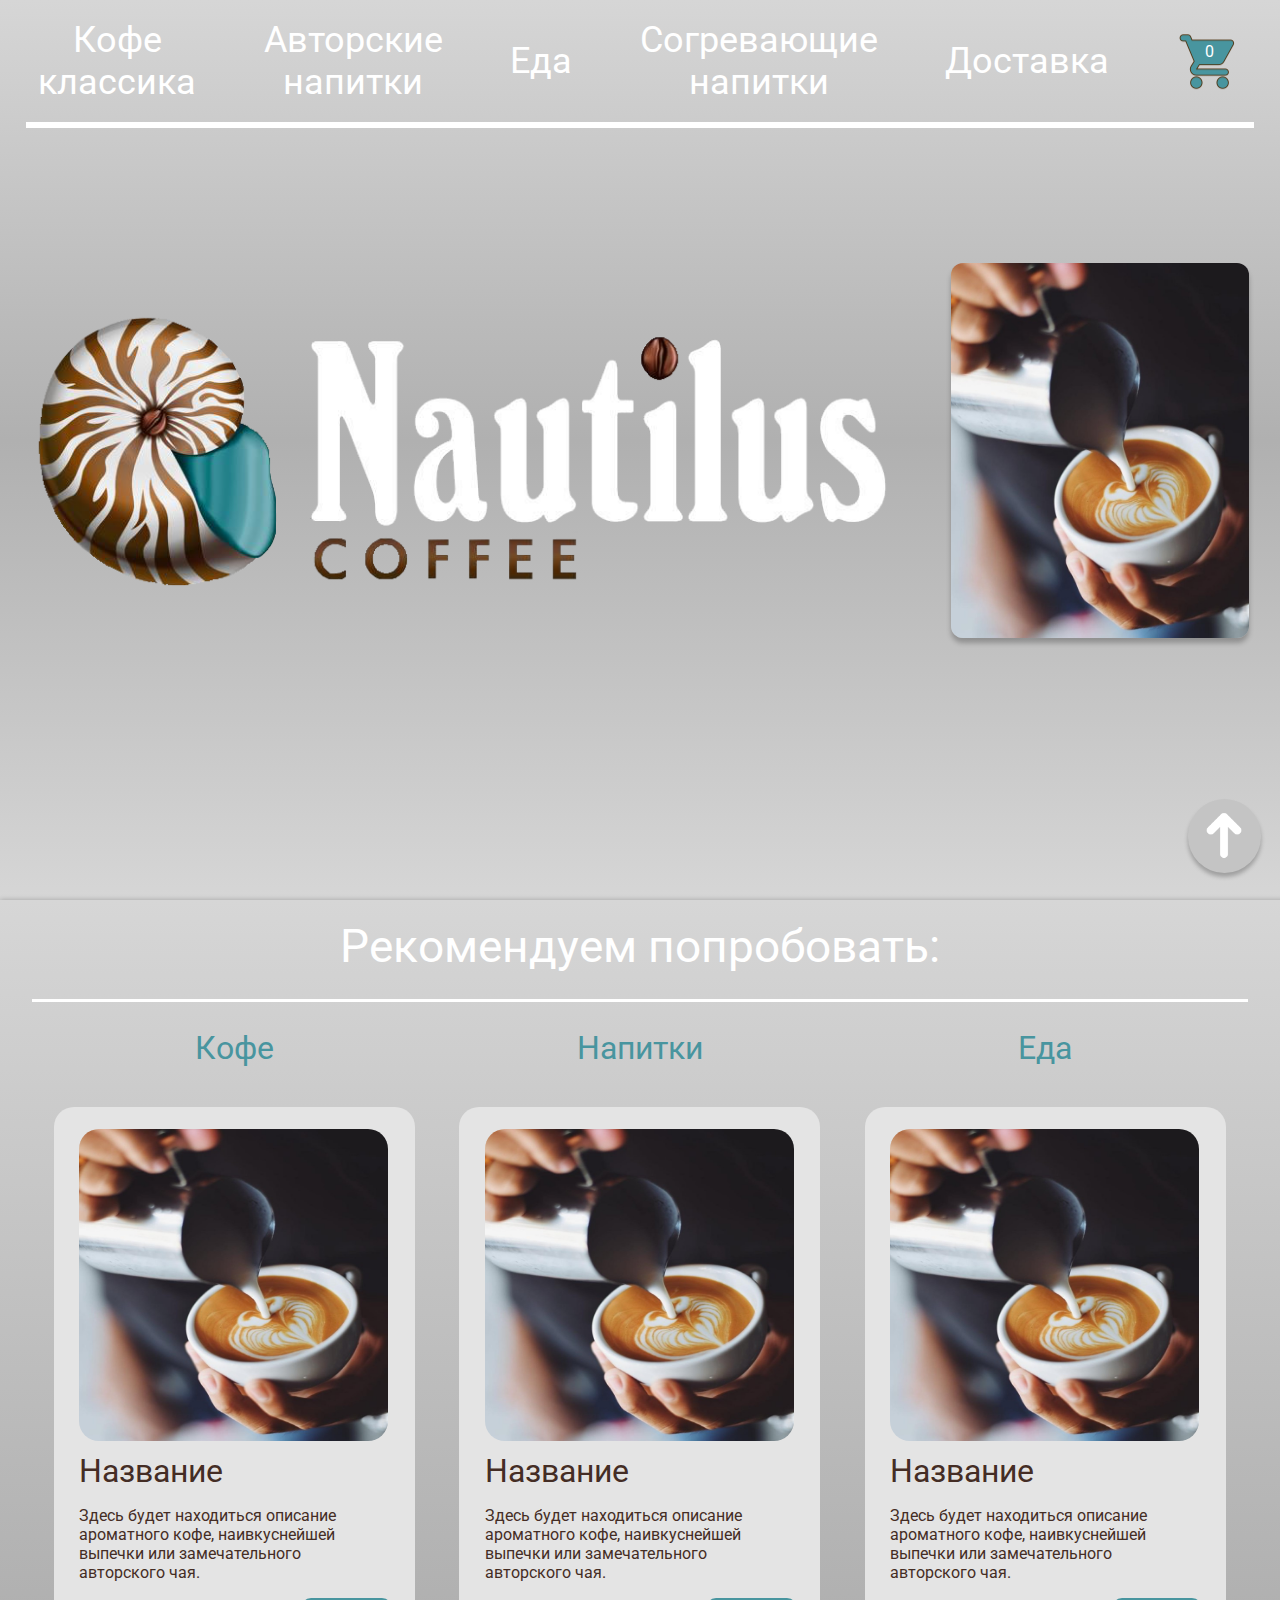
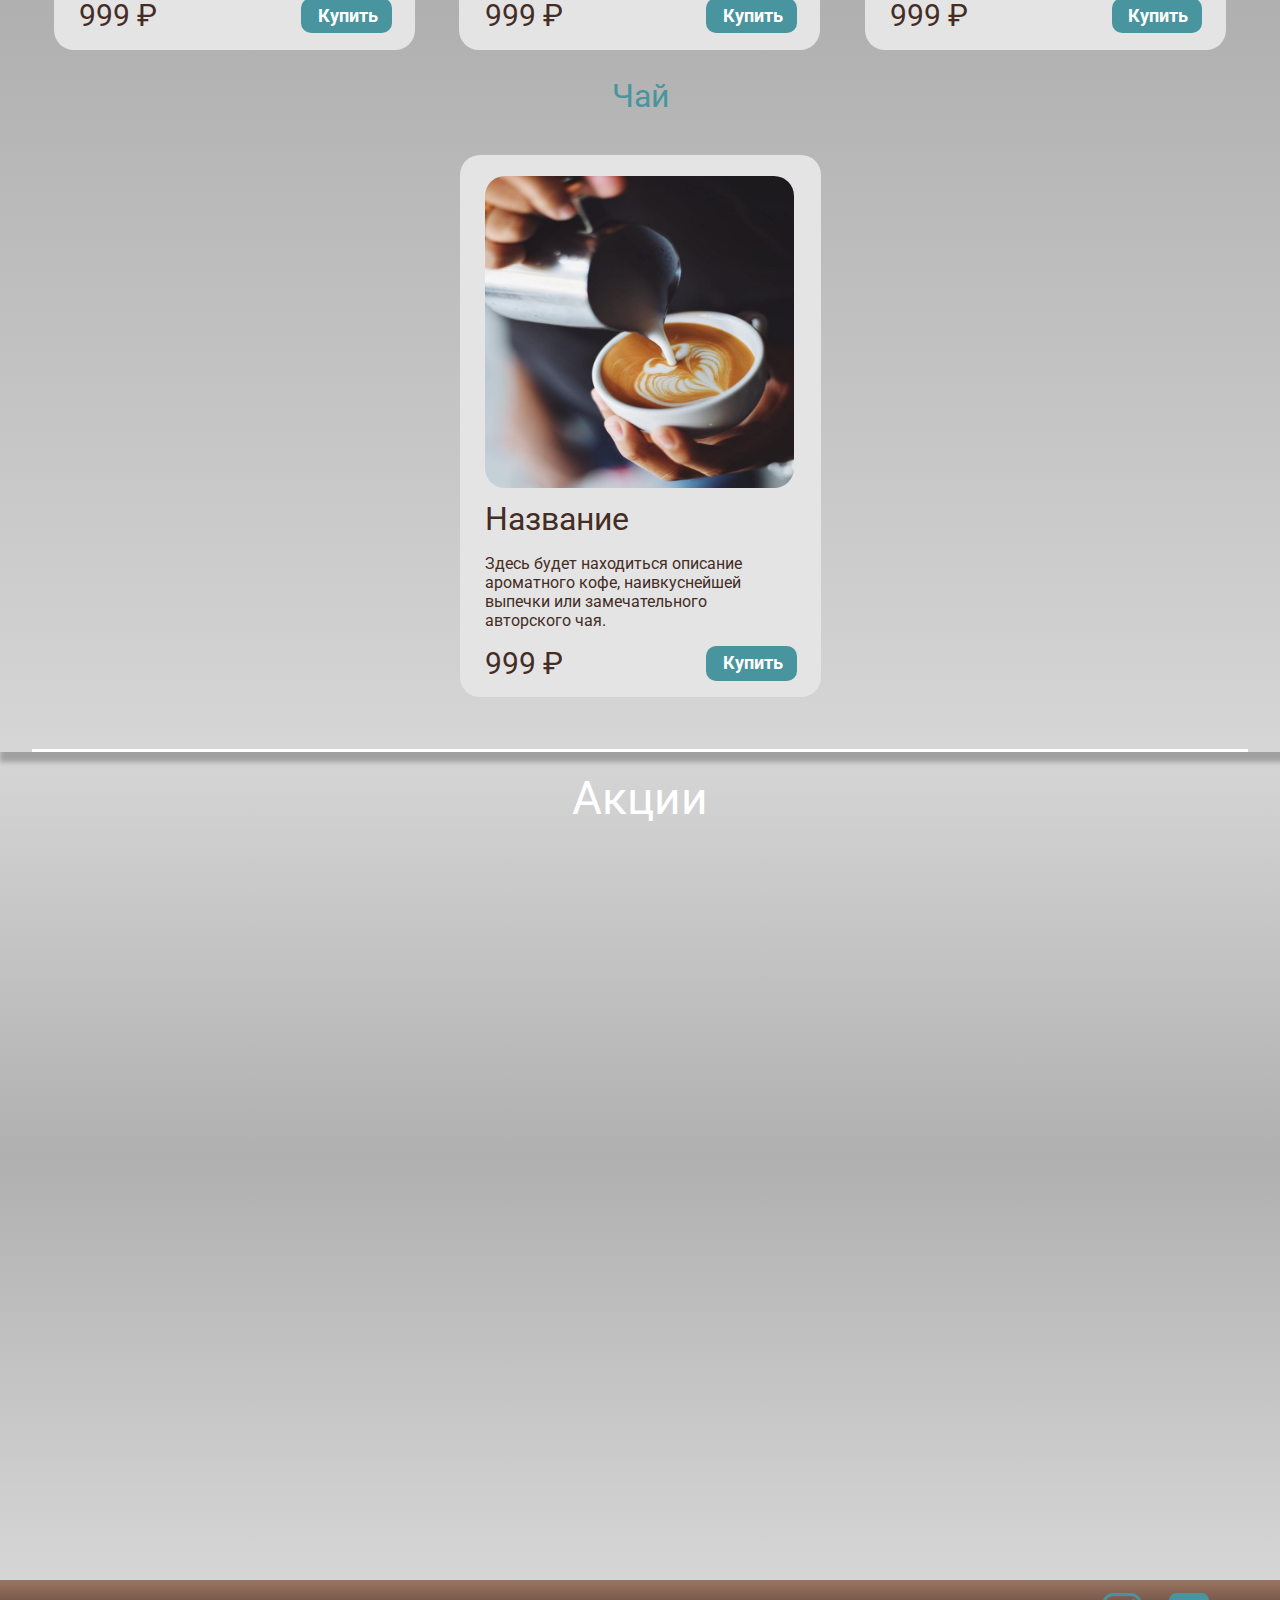
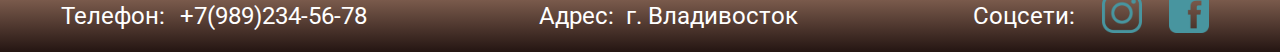
<file: index.html>
<!DOCTYPE html>
<html>

<head>
	<meta charset="utf-8">
	<title>Nautilus</title>
	<link rel="stylesheet" type="text/css" href="style.css">
</head>

<body>

	<header>
		
		<nav id="head">
			
			<div class="button">

				<div class="title column">
					<a class="link" href="Products/index_coffee.html">
						<div>Кофе </div> <div class="link">классика</div>
					</a>
				</div>
				
			</div>

			<div class="button">

				<div class="title column">
					<a class="link" href="Products/index_author`s_drinks.html">
						<div>Авторские </div> <div class="link">напитки</div>
					</a>
				</div>

			</div>

			<div class="button">

				<div class="title">
					<a class="link" href="Products/index_food.html">
						Еда
					</a>
				</div>

			</div>

			<div class="button">

				<div class="title">
					<a class="link" href="Products/index_hot_drinks.html">
						<div>Согревающие </div> <div class="link">напитки</div>
					</a>
				</div>

			</div>

			<div class="button">

				<div class="title">
					<a class="link" href="Delivery/index.html">
						Доставка
					</a>
				</div>

			</div>

			<a href="Basket/index.html">
				<div class="road_of_basket">0</div>
			</a>

		</nav>

	</header>

	<main>

		<div class="first_block">
		
			<img class="logo" src="img/xp6u6AnKrxY2.png"/>

			<img class="addition" src="img/coffie-hand2.jpg"/>

		</div>

		<div class="second_block">

			<div class="title2">Рекомендуем попробовать:</div>

			<div class="roll">

				<div class="item_block">

					<article class="name blue">Кофе</article>

					<div class="it">

						<img class="item" src="img/coffie-hand2.jpg"/>

						<div class="inf">

							<div class="name">Название</div>

							<p class="op">Здесь будет находиться описание ароматного кофе, наивкуснейшей выпечки или замечательного авторского чая.</p>

							<div class="low">
								<div class="price">999 ₽</div>
								<div class="inbask" data-id="00001">
									<strong>Купить</strong>
								</div>
							</div>

						</div>

					</div>

				</div>

				<div class="item_block">

					<article class="name blue">Напитки</article>

					<div class="it">

						<img class="item" src="img/coffie-hand2.jpg"/>

						<div class="inf">

							<div class="name">Название</div>

							<p class="op">Здесь будет находиться описание ароматного кофе, наивкуснейшей выпечки или замечательного авторского чая.</p>

							<div class="low">
								<div class="price">999 ₽</div>
								<div class="inbask" data-id="00001">
									<strong>Купить</strong>
								</div>
							</div>

						</div>

					</div>

				</div>

				<div class="item_block">

					<article class="name blue">Еда</article>

					<div class="it">

						<img class="item" src="img/coffie-hand2.jpg"/>

						<div class="inf">

							<div class="name">Название</div>

							<p class="op">Здесь будет находиться описание ароматного кофе, наивкуснейшей выпечки или замечательного авторского чая.</p>

							<div class="low">
								<div class="price">999 ₽</div>
								<div class="inbask" data-id="00001">
									<strong>Купить</strong>
								</div>
							</div>

						</div>

					</div>

				</div>

				<div class="item_block">

					<article class="name blue">Чай</article>

					<div class="it">

						<img class="item" src="img/coffie-hand2.jpg"/>

						<div class="inf">

							<div class="name">Название</div>

							<p class="op">Здесь будет находиться описание ароматного кофе, наивкуснейшей выпечки или замечательного авторского чая.</p>

							<div class="low">
								<div class="price">999 ₽</div>
								<div class="inbask" data-id="00001">
									<strong>Купить</strong>
								</div>
							</div>

						</div>

					</div>

				</div>

			</div>

		</div>

		<div class="third_block">

			<div class="title2">Акции</div>
			
		</div>

		<a href="#head">
			<div class="up">
				<img class="arrowup" src="img/icons8-вверх-100.png"/>
			</div>
		</a>

	</main>

	<footer>

			<div class="contact">
				<div class="soc">Телефон:</div>
				<a class="tel" href="tel:+7(989)234-56-78">+7(989)234-56-78</a>
			</div>

			<div class="contact">
				<div class="soc">Адрес:</div>
				<a class="address" href="">г. Владивосток</a>
			</div>

			<div class="contact">
				<div clas="soc">Соцсети:</div>
				<a class="ic"><img class="icon" src="img/icons8-instagram-100.png"/></a>
				<a class="ic"><img class="icon" src="img/icons8-facebook-100.png"/></a>
			</div>

		</div>

<script src="https://ajax.googleapis.com/ajax/libs/jquery/3.5.1/jquery.min.js"></script>
<script type="text/javascript" src="Products/js/jquery.cookie.js"></script>
<script type="text/javascript" src="script.js"></script>

</body>

</html>
</file>
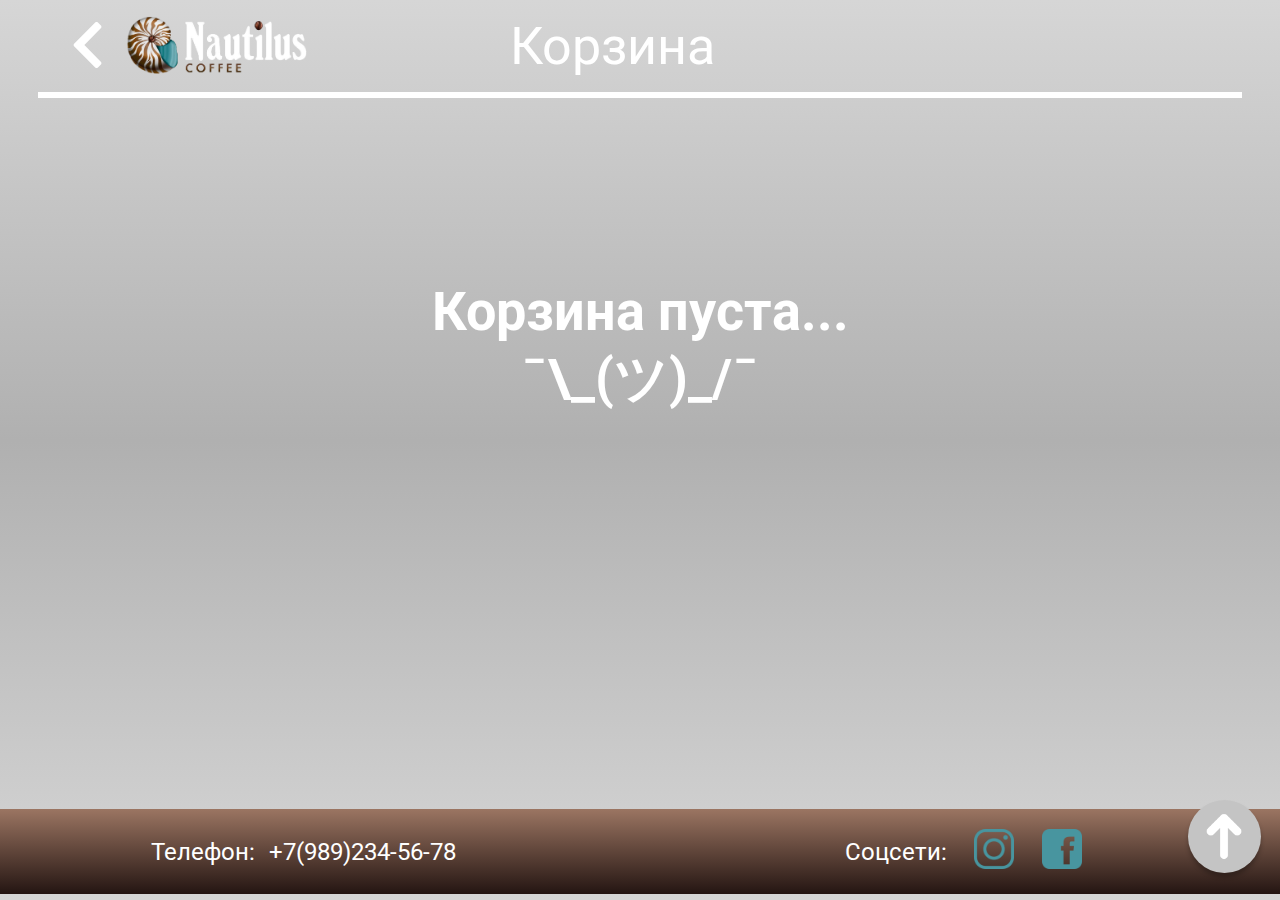
<file: Basket/index.html>
<!DOCTYPE html>
<html>

<head>
	<meta charset="utf-8">
	<title>Nautilus.bask</title>
	<link rel="stylesheet" type="text/css" href="style.css">
</head>

<body>
	
	<header id="head">
		
		<div class="back">
			<a href="../index.html">
				<img class="arrowback" src="img/icons8-назад-100.png"/>
				<img class="logo" src="img/xp6u6AnKrxY2.png"/>
			</a>
		</div>

		<div class="head">
			Корзина
		</div>

	</header>

	<main>
		
		<div class="score_clear hide">

			<div class="info_basket">
				Товаров в корзине: <div class="basket_score">0</div> шт.
			</div>

			<div class="button clear_basket">
				Очистить корзину
			</div>

		</div>

		<article class="hide">

			<div class="na">Название</div>

			<div class="sc">Количество</div>

			<div class="su">Сумма заказа</div>

		</article>

		<div class="cart"></div>

		<div class="result_block hide">
			<div class="result">Итого:</div>
			<div class="result_summ su">0 &#8381;</div>
		</div>

		<div class="basket_null">
			<strong>Корзина пуста...</strong>
			<strong>¯\_(ツ)_/¯</strong>
		</div>

		<div class="order hide">
			<div class="button">Оформить заказ</div>
		</div>

		<a href="#head">
			<div class="up">
				<img class="arrowup" src="img/icons8-вверх-100.png"/>
			</div>
		</a>

	</main>

	<footer>

		<div class="contact">
			<div class="soc">Телефон:</div>
			<a class="tel" href="tel:+7(989)234-56-78">+7(989)234-56-78</a>
		</div>

		<div class="contact">
			<div clas="soc">Соцсети:</div>
			<a class="ic"><img class="icon" src="img/icons8-instagram-100.png"/></a>
			<a class="ic"><img class="icon" src="img/icons8-facebook-100.png"/></a>
		</div>

	</footer>

<script src="https://ajax.googleapis.com/ajax/libs/jquery/3.5.1/jquery.min.js"></script>
<script src="../Products/js/jquery.cookie.js"></script>
<script src="script.js"></script>

</body>

</html>
</file>
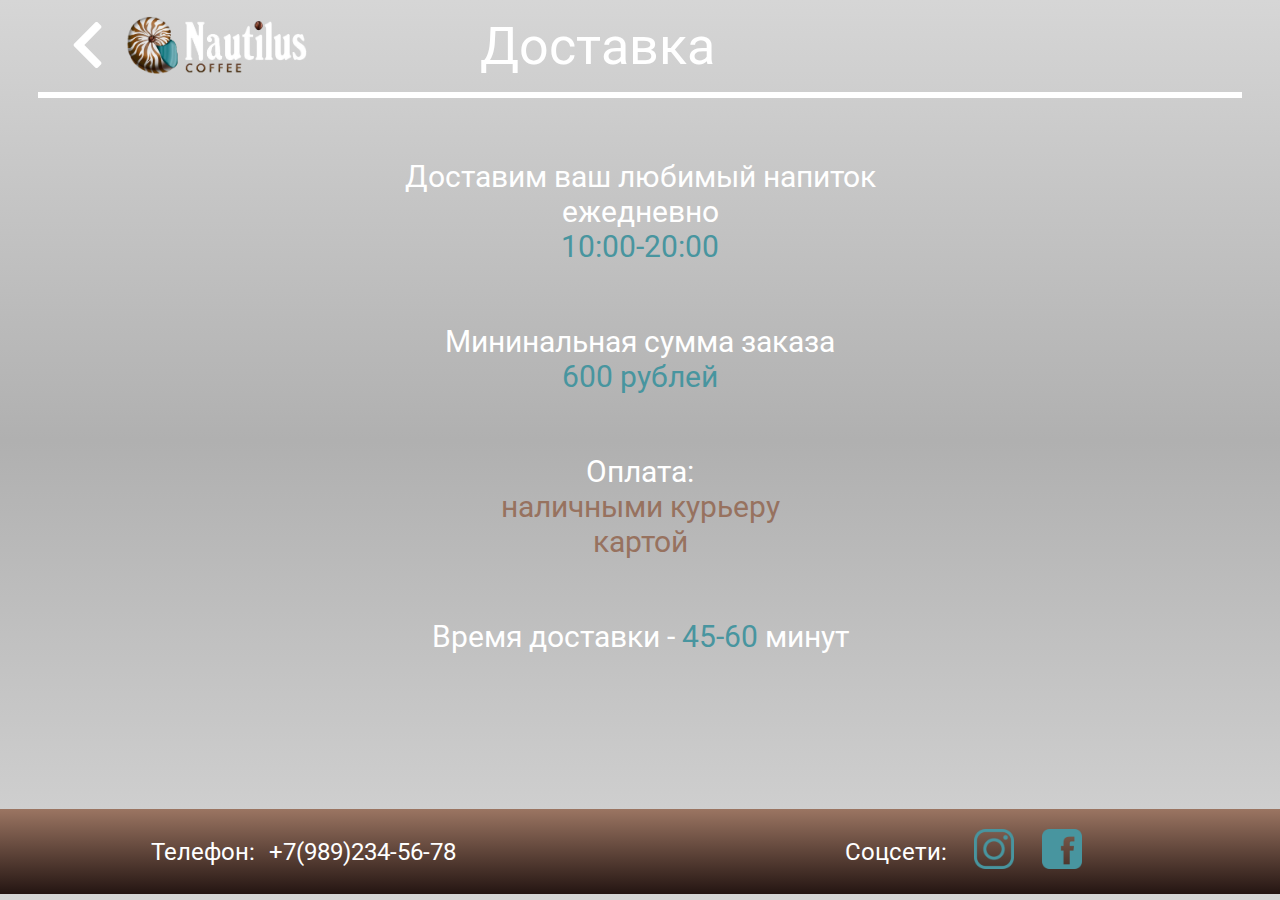
<file: Delivery/index.html>
<!DOCTYPE html>
<html>

<head>
	<meta charset="utf-8">
	<title>Nautilus.delivery</title>
	<link rel="stylesheet" type="text/css" href="style.css">
</head>

<body>
	
	<header>
		
		<div class="back">
			<a href="../index.html">
				<img class="arrowback" src="img/icons8-назад-100.png"/>
				<img class="logo" src="img/xp6u6AnKrxY2.png"/>
			</a>
		</div>

		<div class="head">
			Доставка
		</div>

	</header>

	<main>
		
		<div class="block inf">

			<div>Доставим ваш любимый напиток</div>

			<div>ежедневно</div>

			<div class="special">
				10:00-20:00
			</div>

		</div>

		<div class="block inf">

			<div>Мининальная сумма заказа</div>

			<div class="special">
				600 рублей
			</div>

		</div>

		<div class="block inf">
			
			<div>Оплата:</div>

			<div class="special2">
				<div>наличными курьеру</div>
				<div>картой</div>
			</div>

		</div>

		<div class="inf">
			Время доставки - <article class="special line">45-60</article> минут
		</div>

	</main>

	<footer>

		<div class="contact">
			<div class="soc">Телефон:</div>
			<a class="tel" href="tel:+7(989)234-56-78">+7(989)234-56-78</a>
		</div>

		<div class="contact">
			<div clas="soc">Соцсети:</div>
			<a class="ic"><img class="icon" src="img/icons8-instagram-100.png"/></a>
			<a class="ic"><img class="icon" src="img/icons8-facebook-100.png"/></a>
		</div>

	</footer>

</body>

</html>
</file>
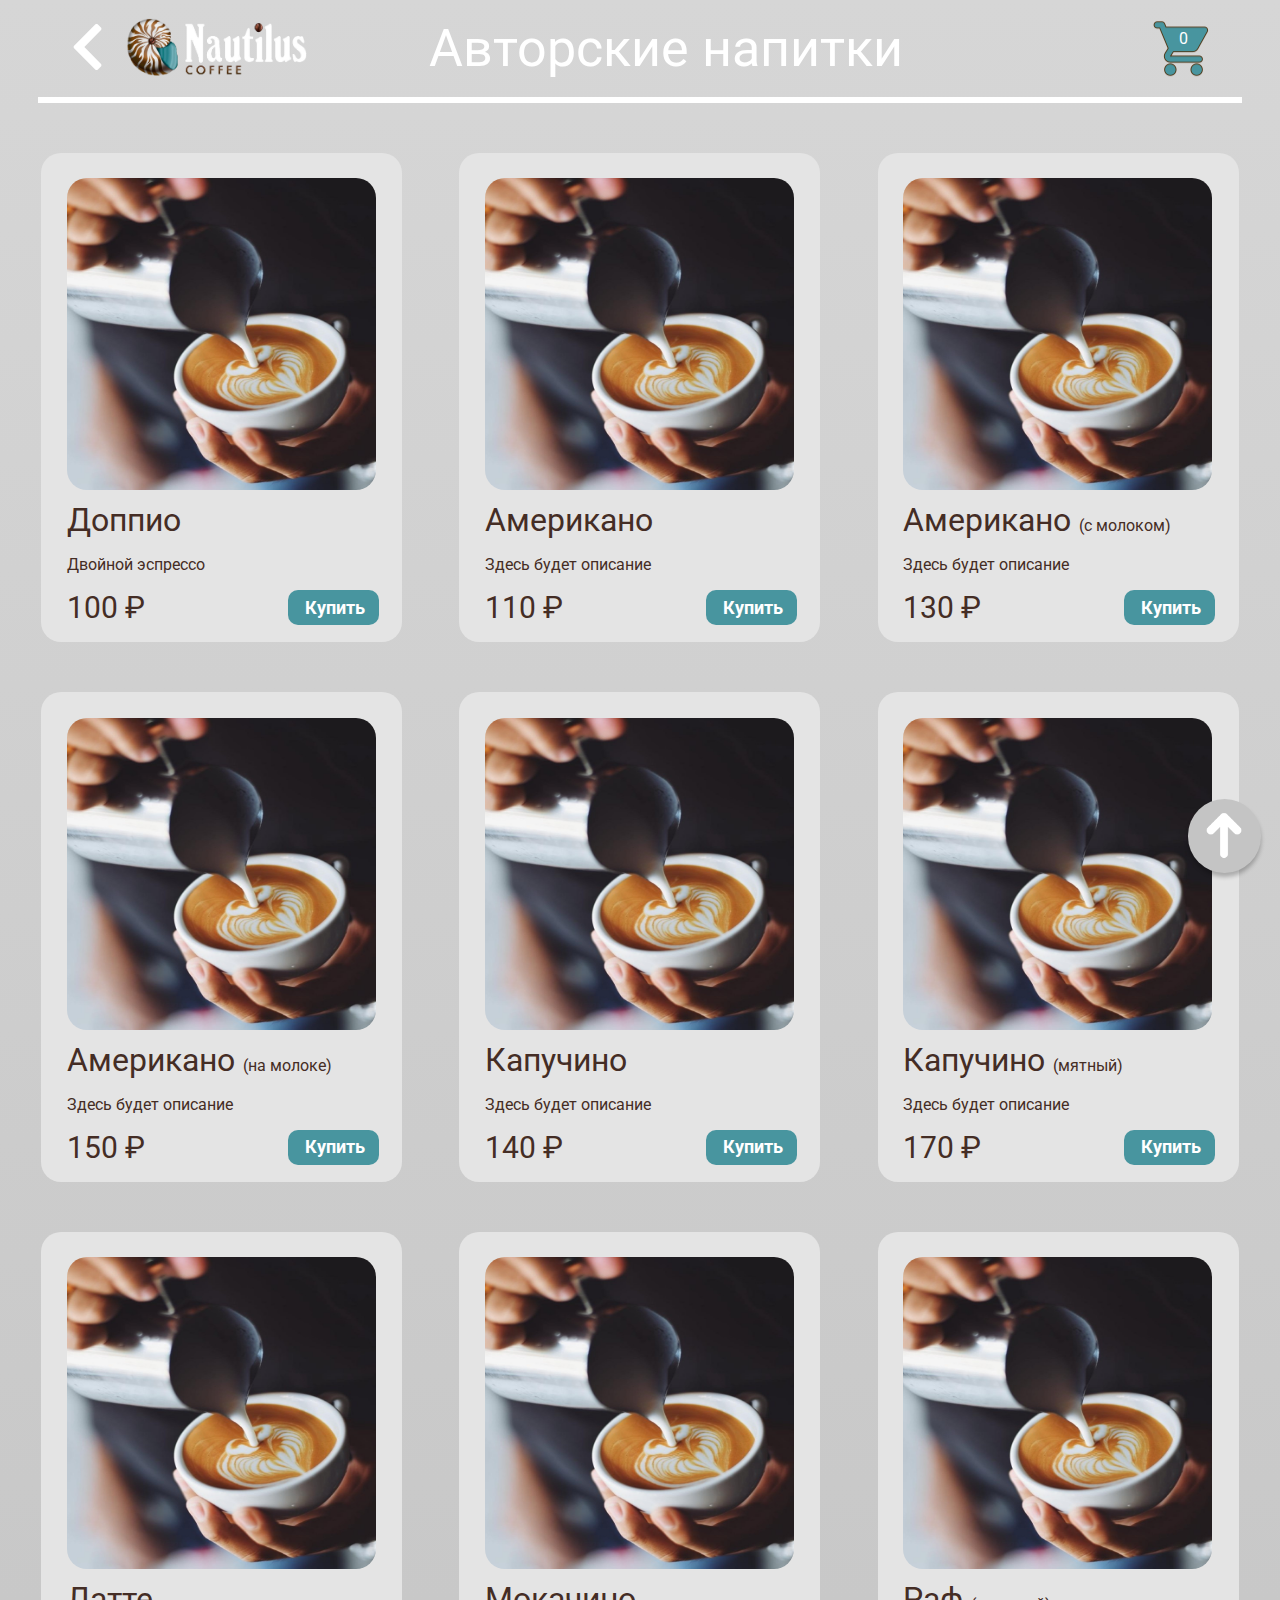
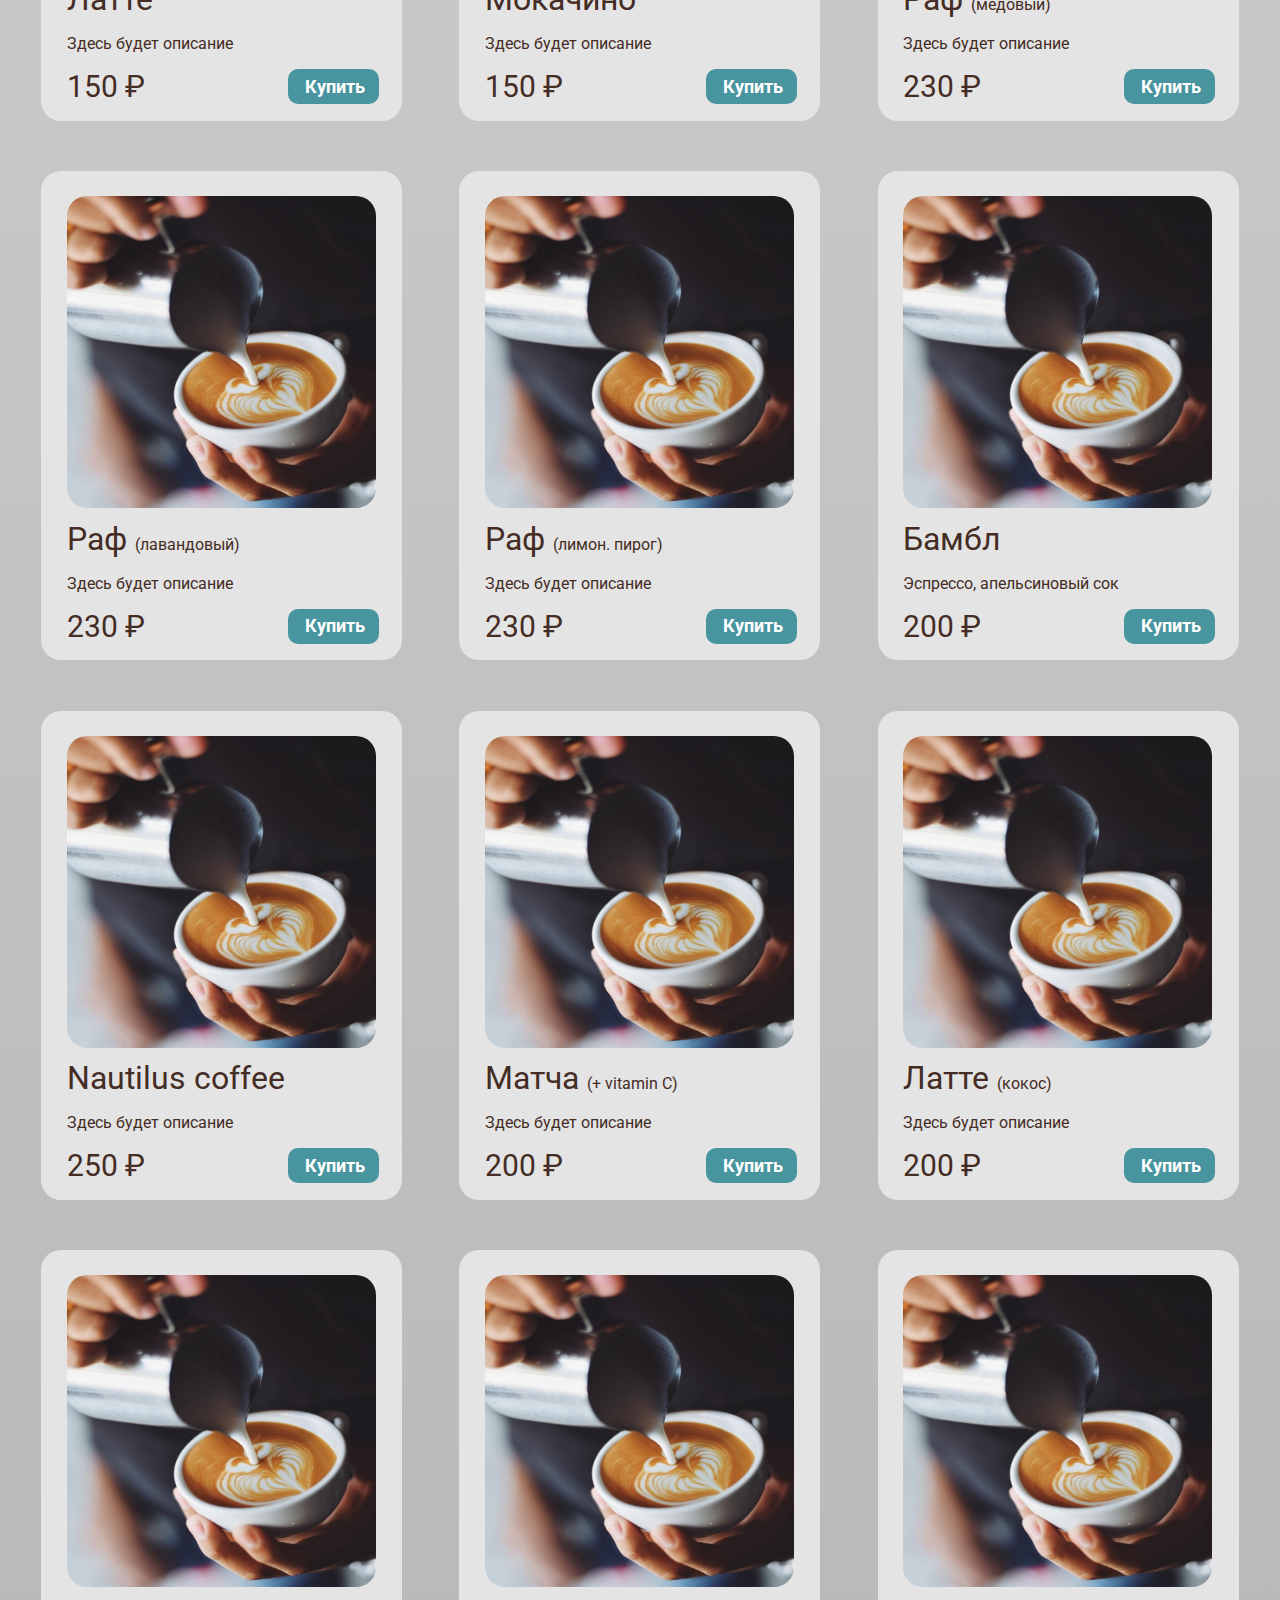
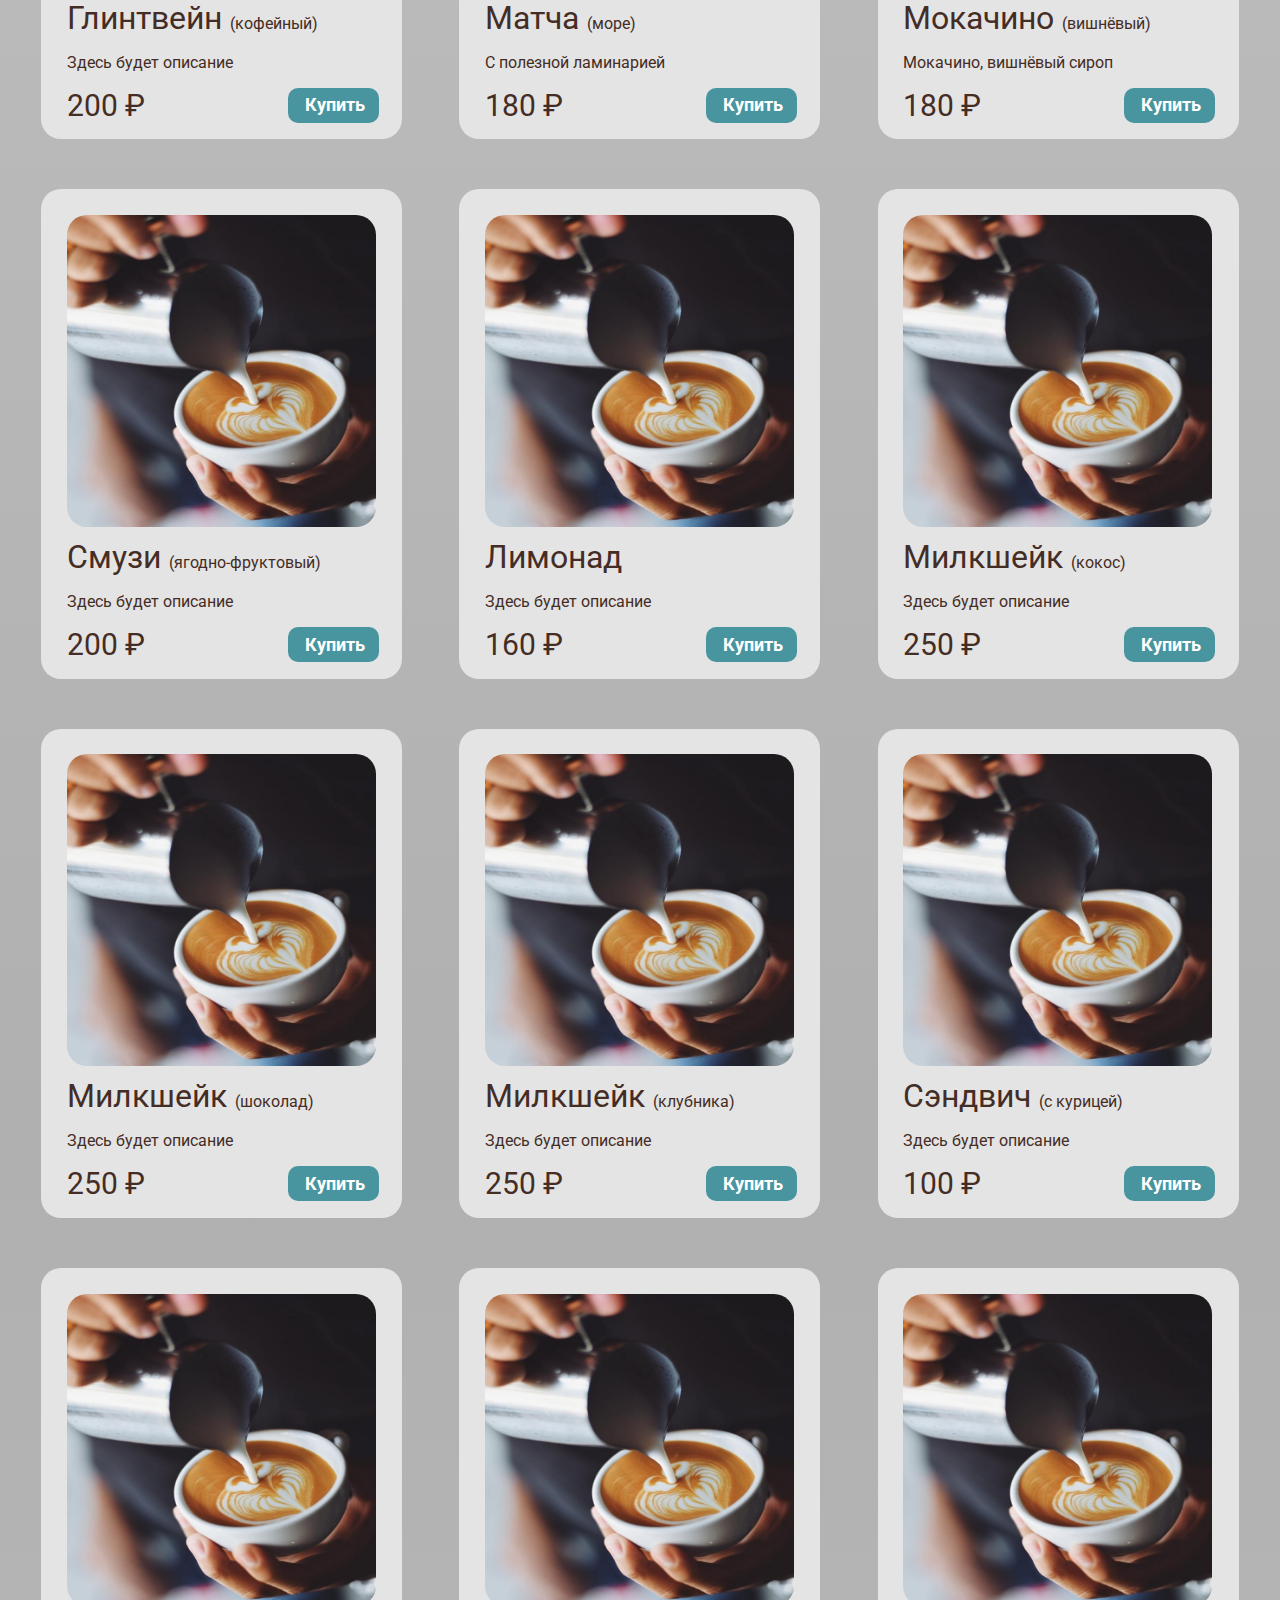
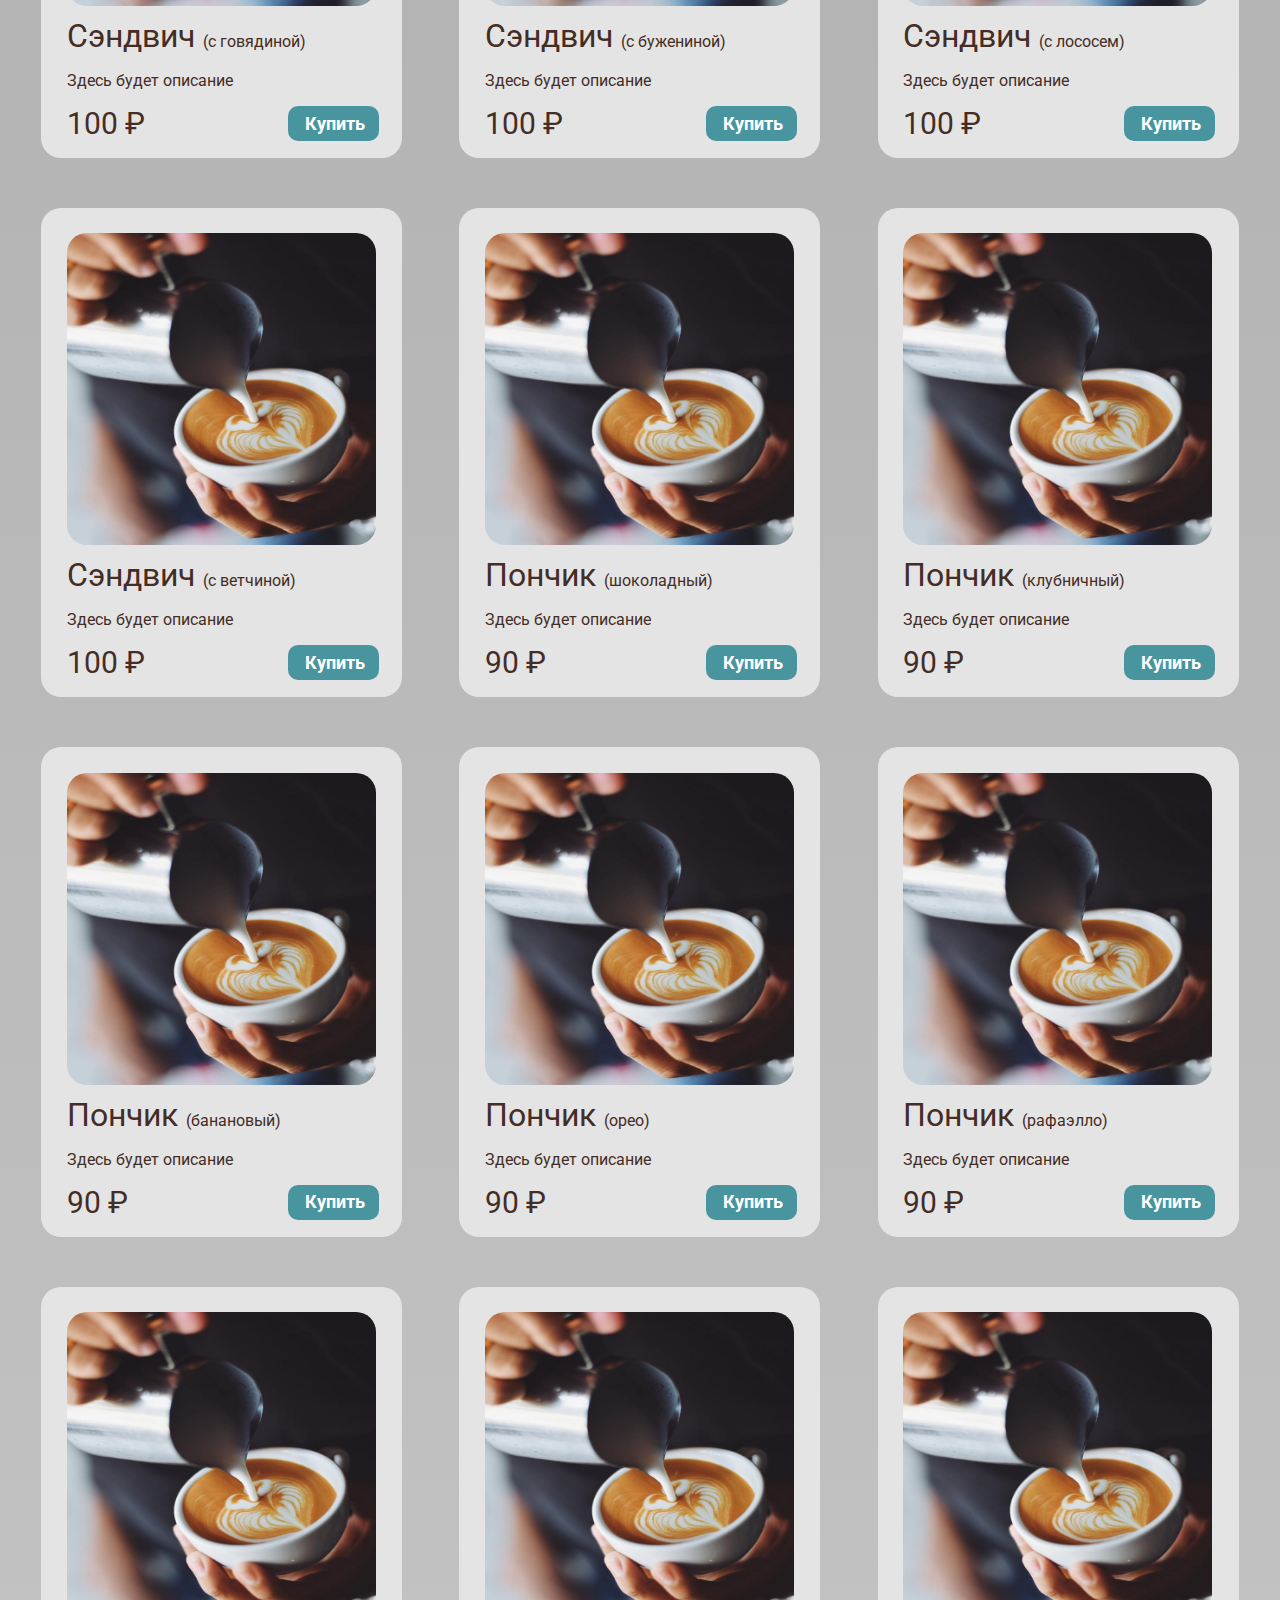
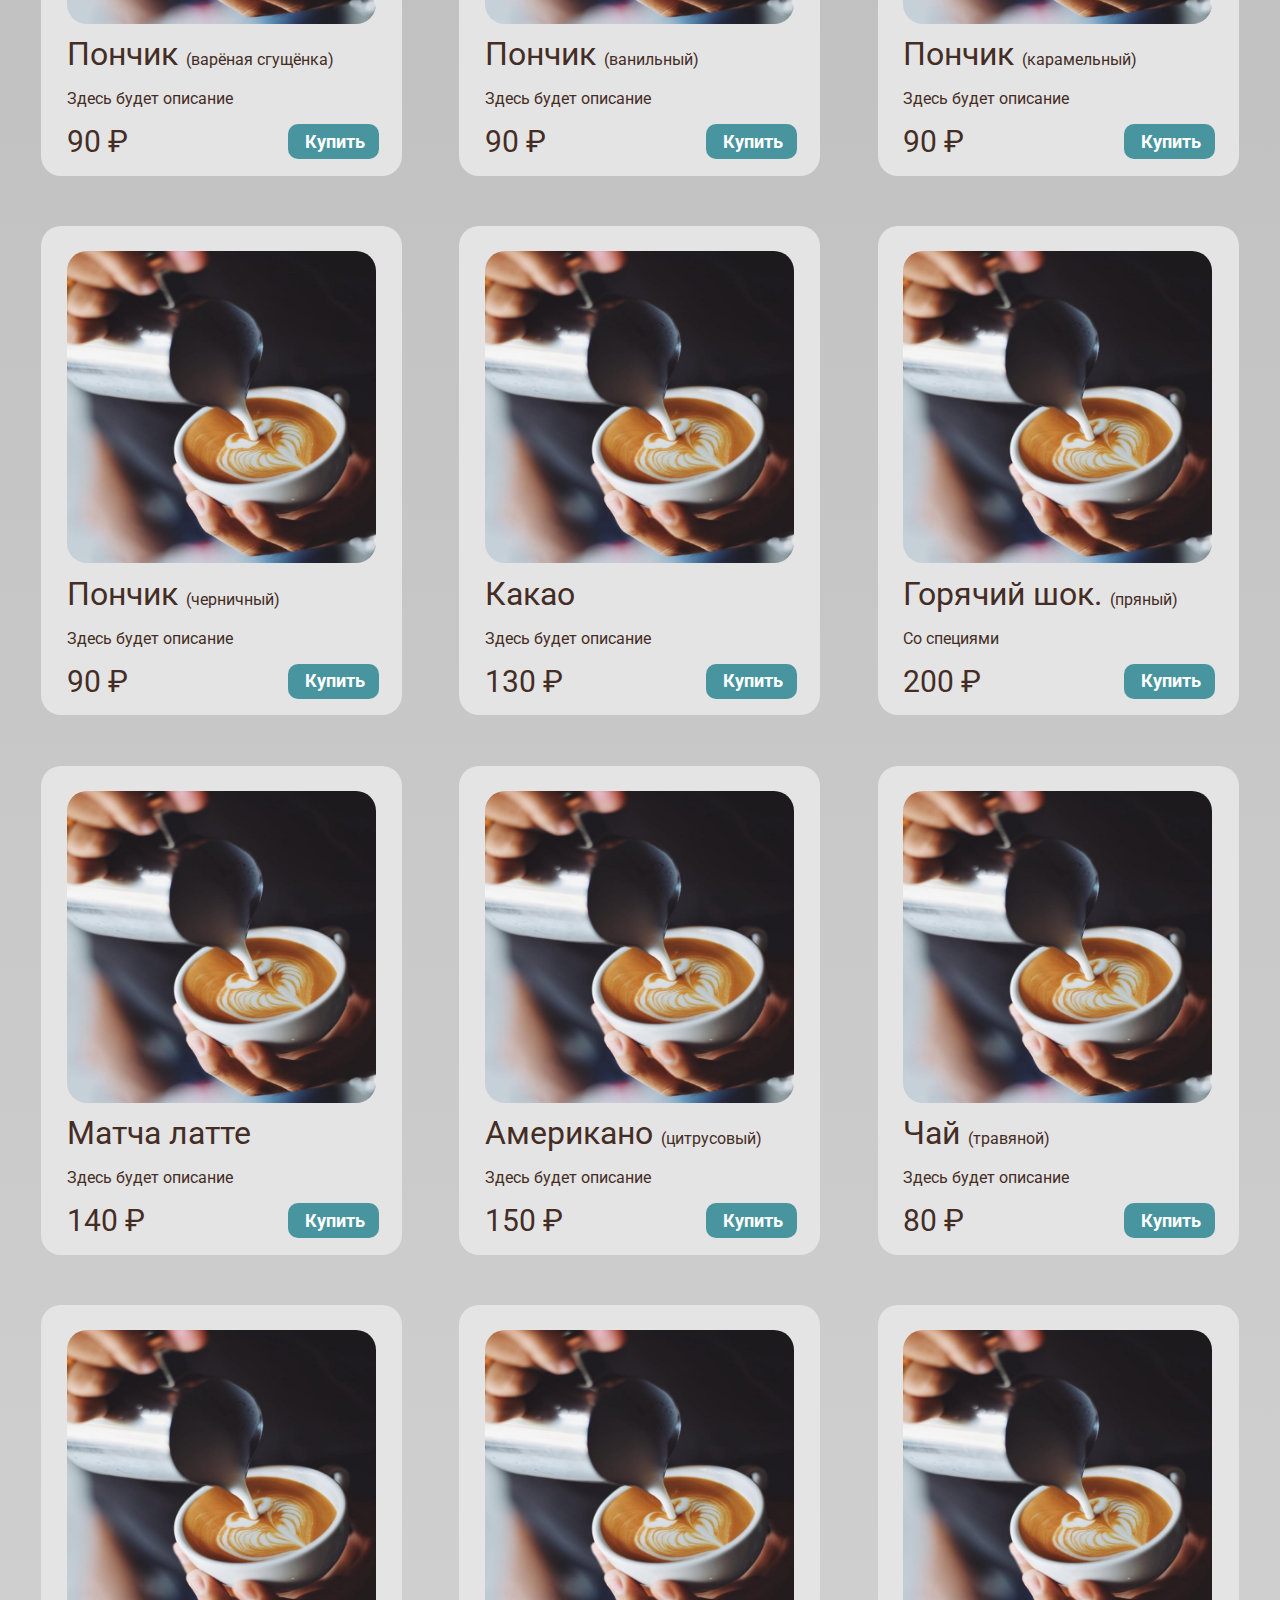
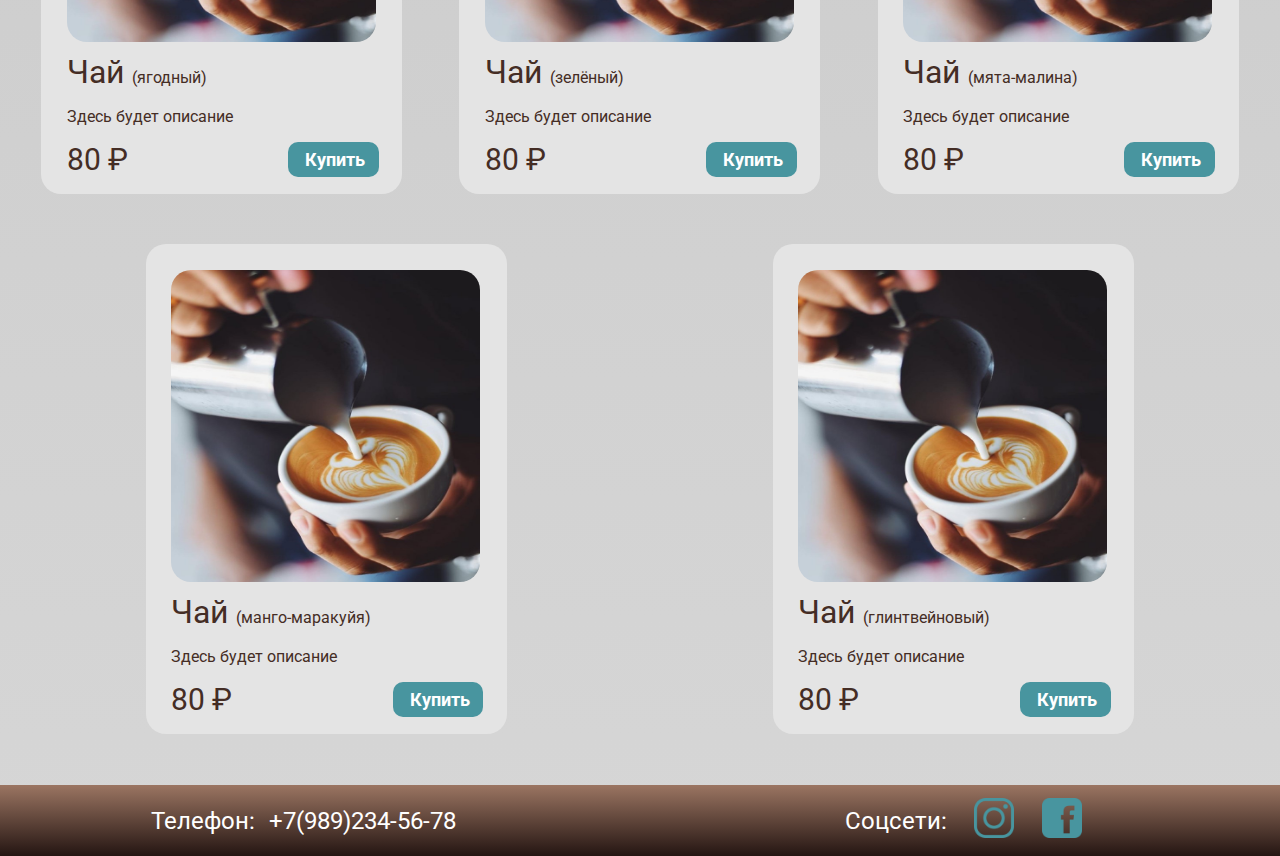
<file: Products/index_author`s_drinks.html>
<!DOCTYPE html>
<html>

<head>
	<meta charset="utf-8">
	<title>Nautilus.author`s_drinks</title>
	<link rel="stylesheet" type="text/css" href="style.css">
</head>

<body>
	
	<header id="head">
		
		<div class="back">
			<a href="../index.html">
				<img class="arrowback" src="img/icons8-назад-100.png"/>
				<img class="logo" src="img/xp6u6AnKrxY2.png"/>
			</a>
		</div>

		<div class="head">
			Авторские напитки
		</div>

		<a href="../Basket/index.html">
			<div class="road_of_basket">0</div>
		</a>

	</header>

	<main>

		<div class="mini-cart"></div>
		
		<div class="roll"></div>

		<a href="#head">
			<div class="up">
				<img class="arrowup" src="img/icons8-вверх-100.png"/>
			</div>
		</a>

	</main>

	<footer>

		<div class="contact">
			<div class="soc">Телефон:</div>
			<a class="tel" href="tel:+7(989)234-56-78">+7(989)234-56-78</a>
		</div>

		<div class="contact">
			<div clas="soc">Соцсети:</div>
			<a class="ic"><img class="icon" src="img/icons8-instagram-100.png"/></a>
			<a class="ic"><img class="icon" src="img/icons8-facebook-100.png"/></a>
		</div>

	</footer>

<script src="https://ajax.googleapis.com/ajax/libs/jquery/3.5.1/jquery.min.js"></script>
<script src="js/jquery.cookie.js"></script>
<script src="js/script_author`s_drinks.js"></script>

</body>

</html>
</file>
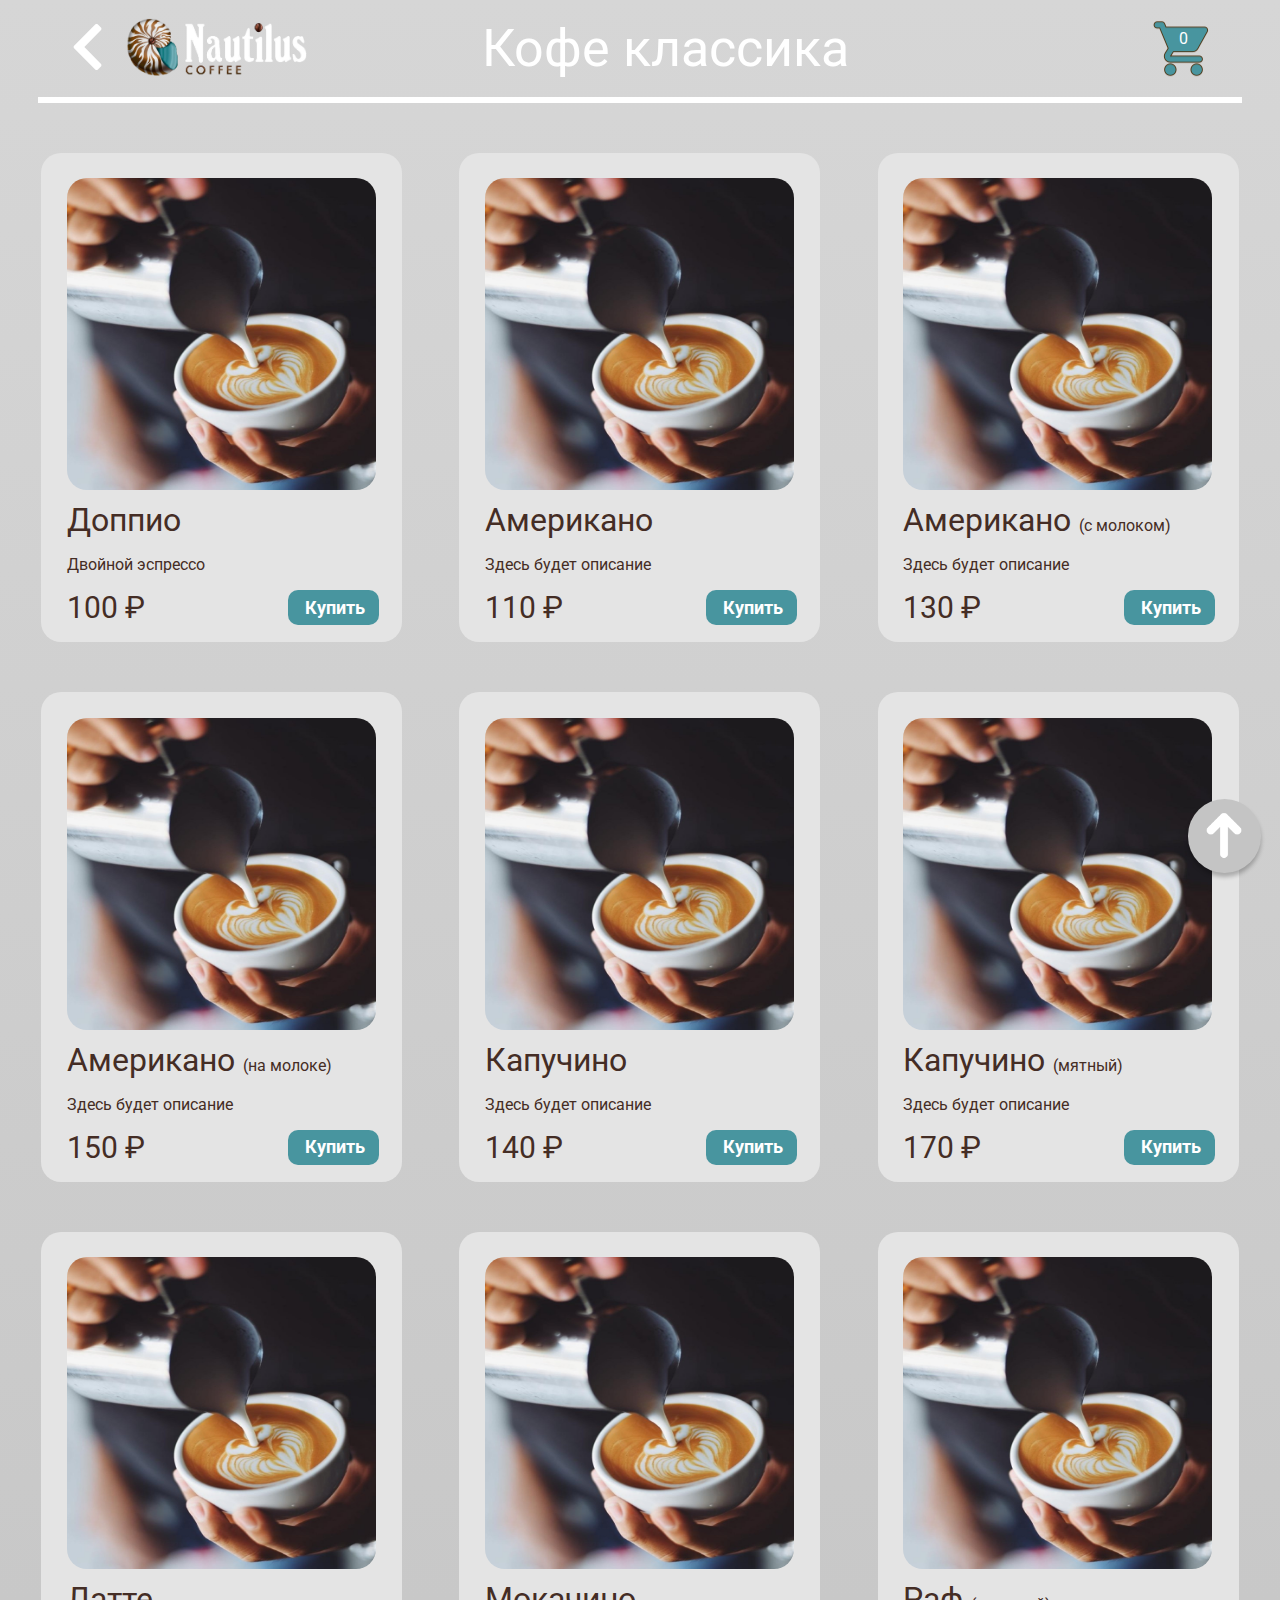
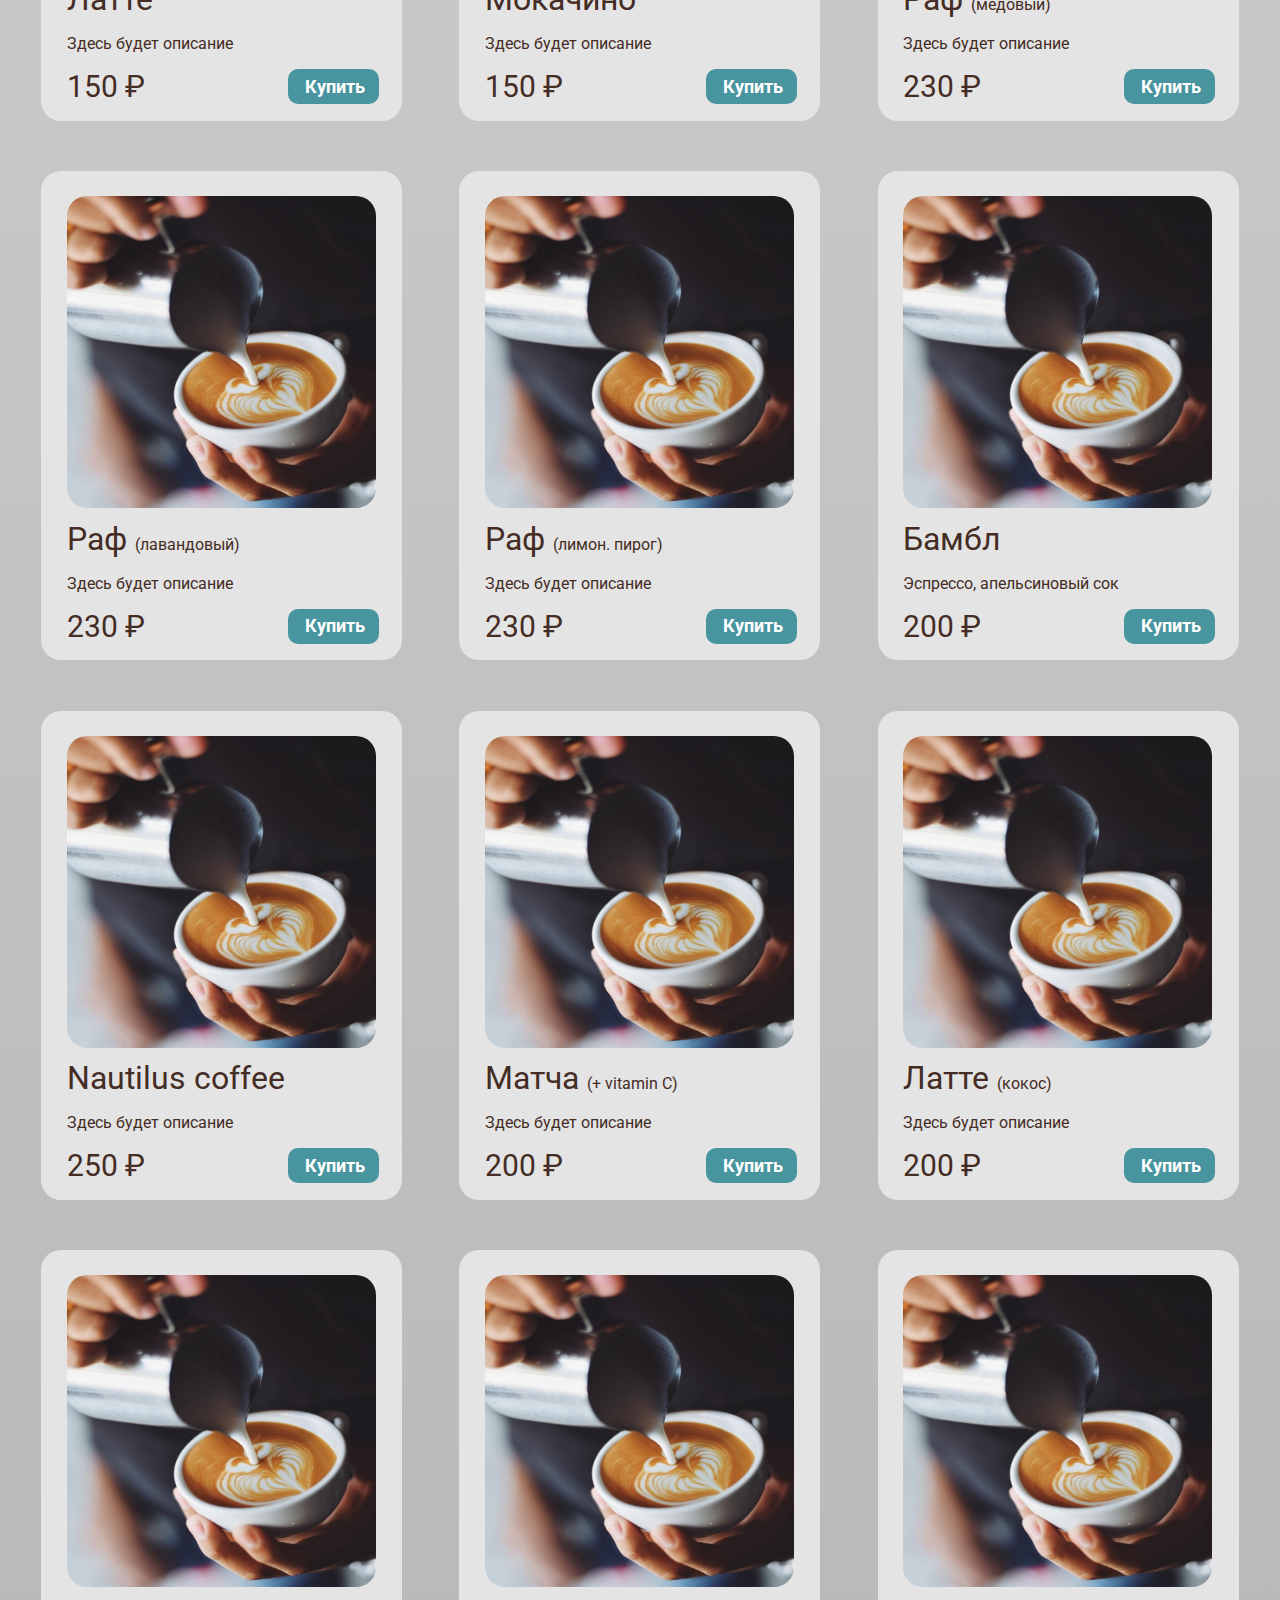
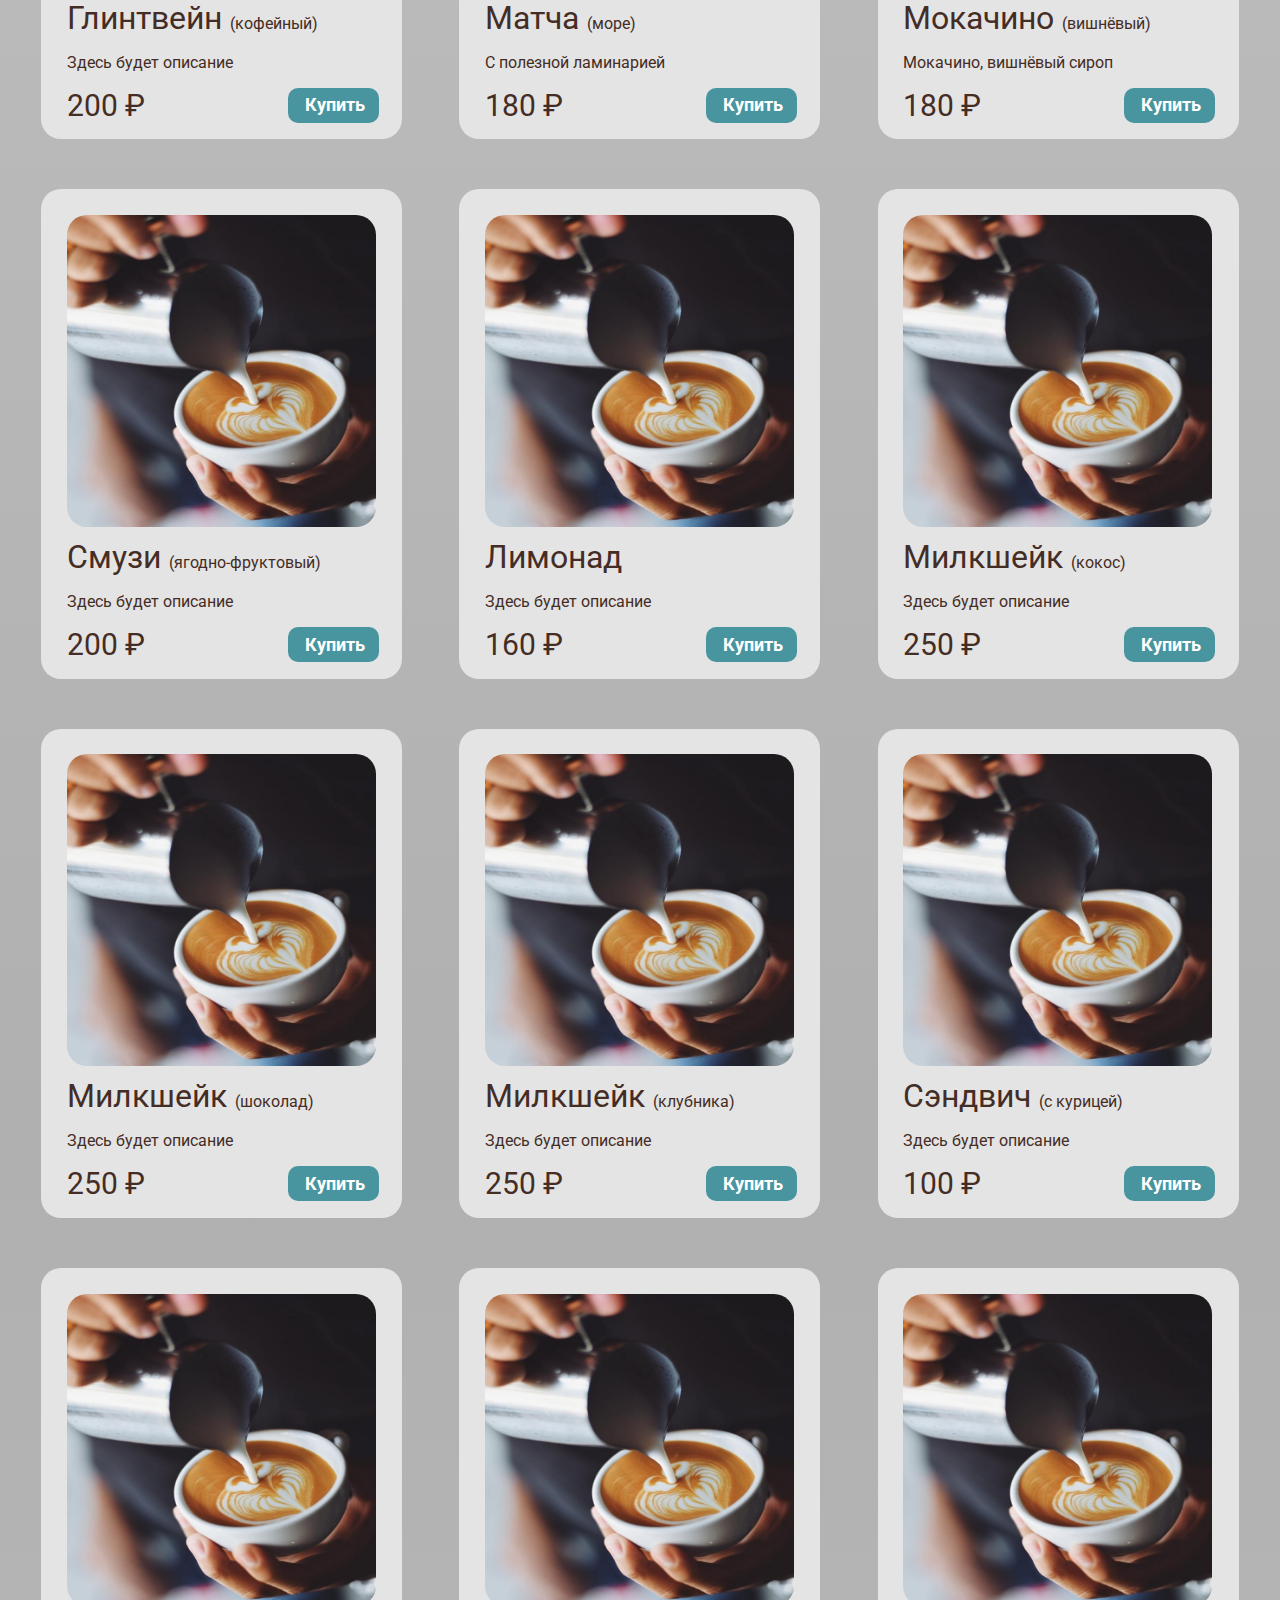
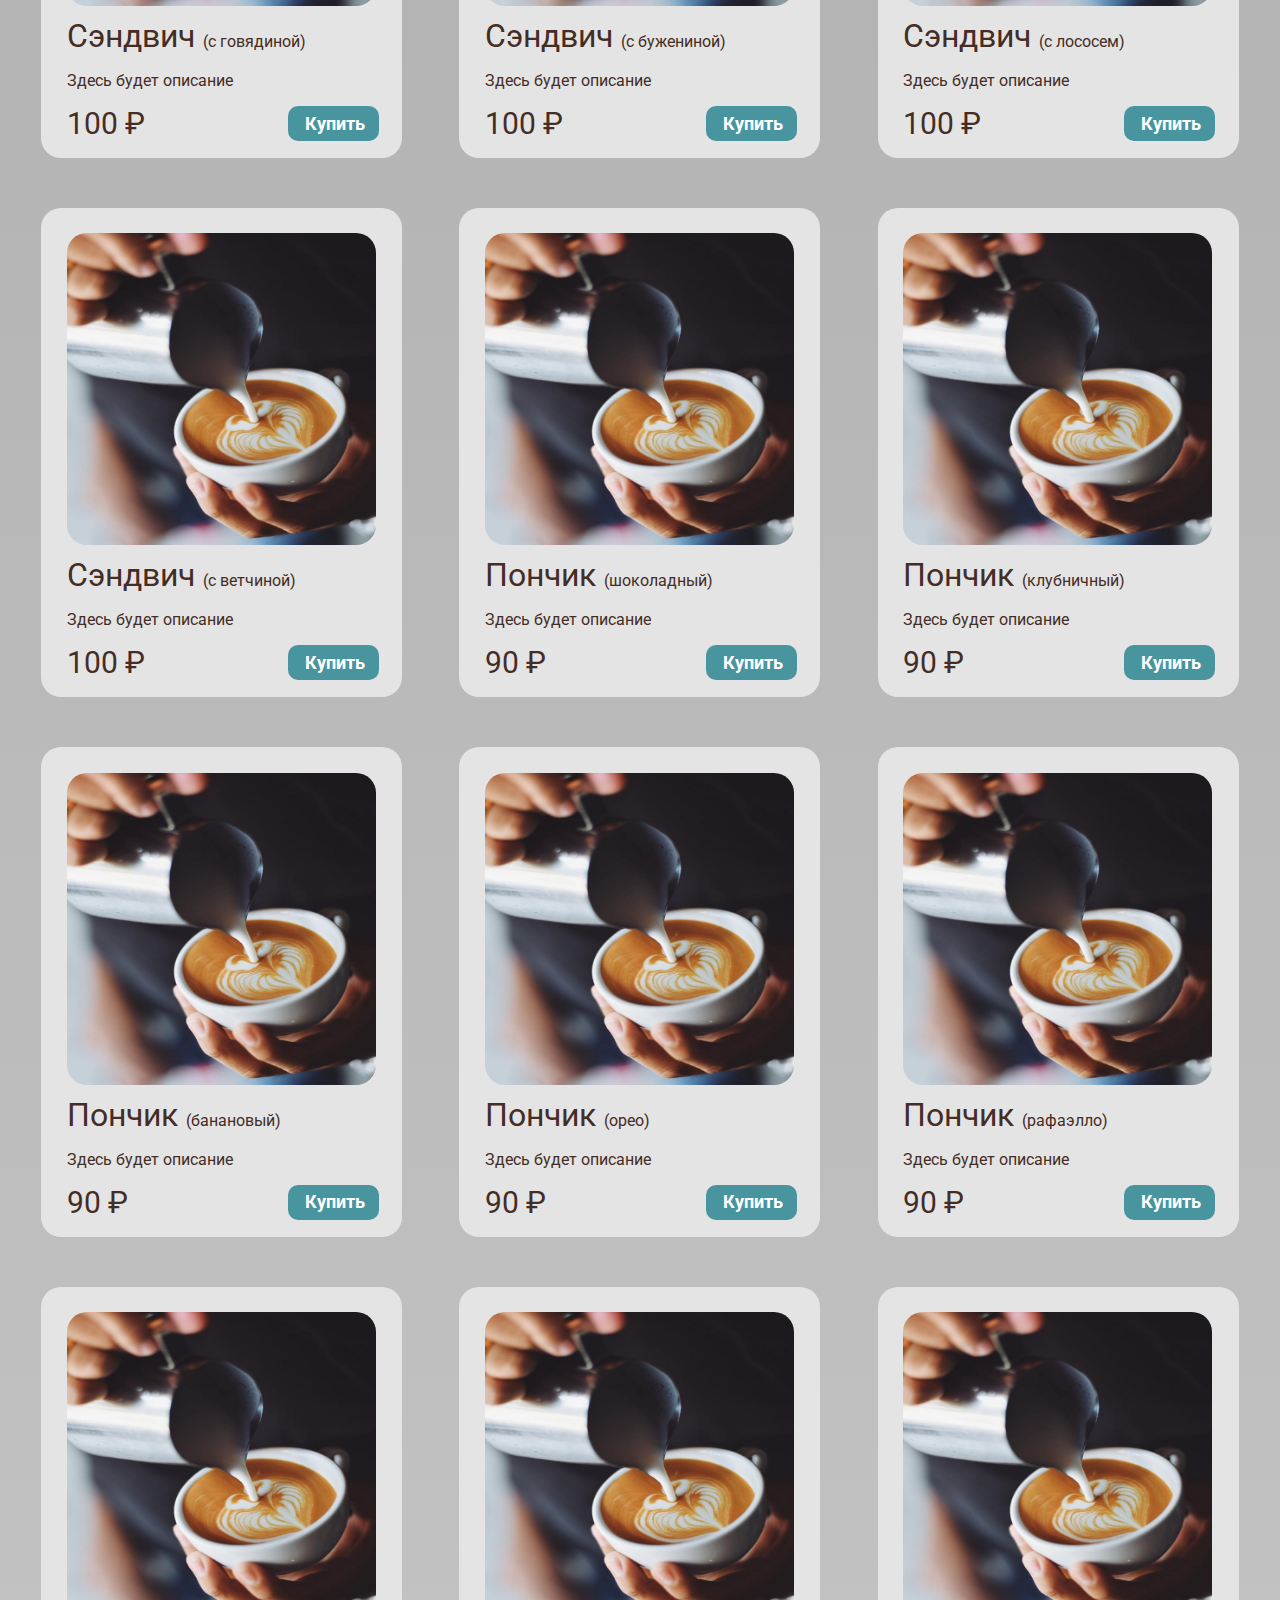
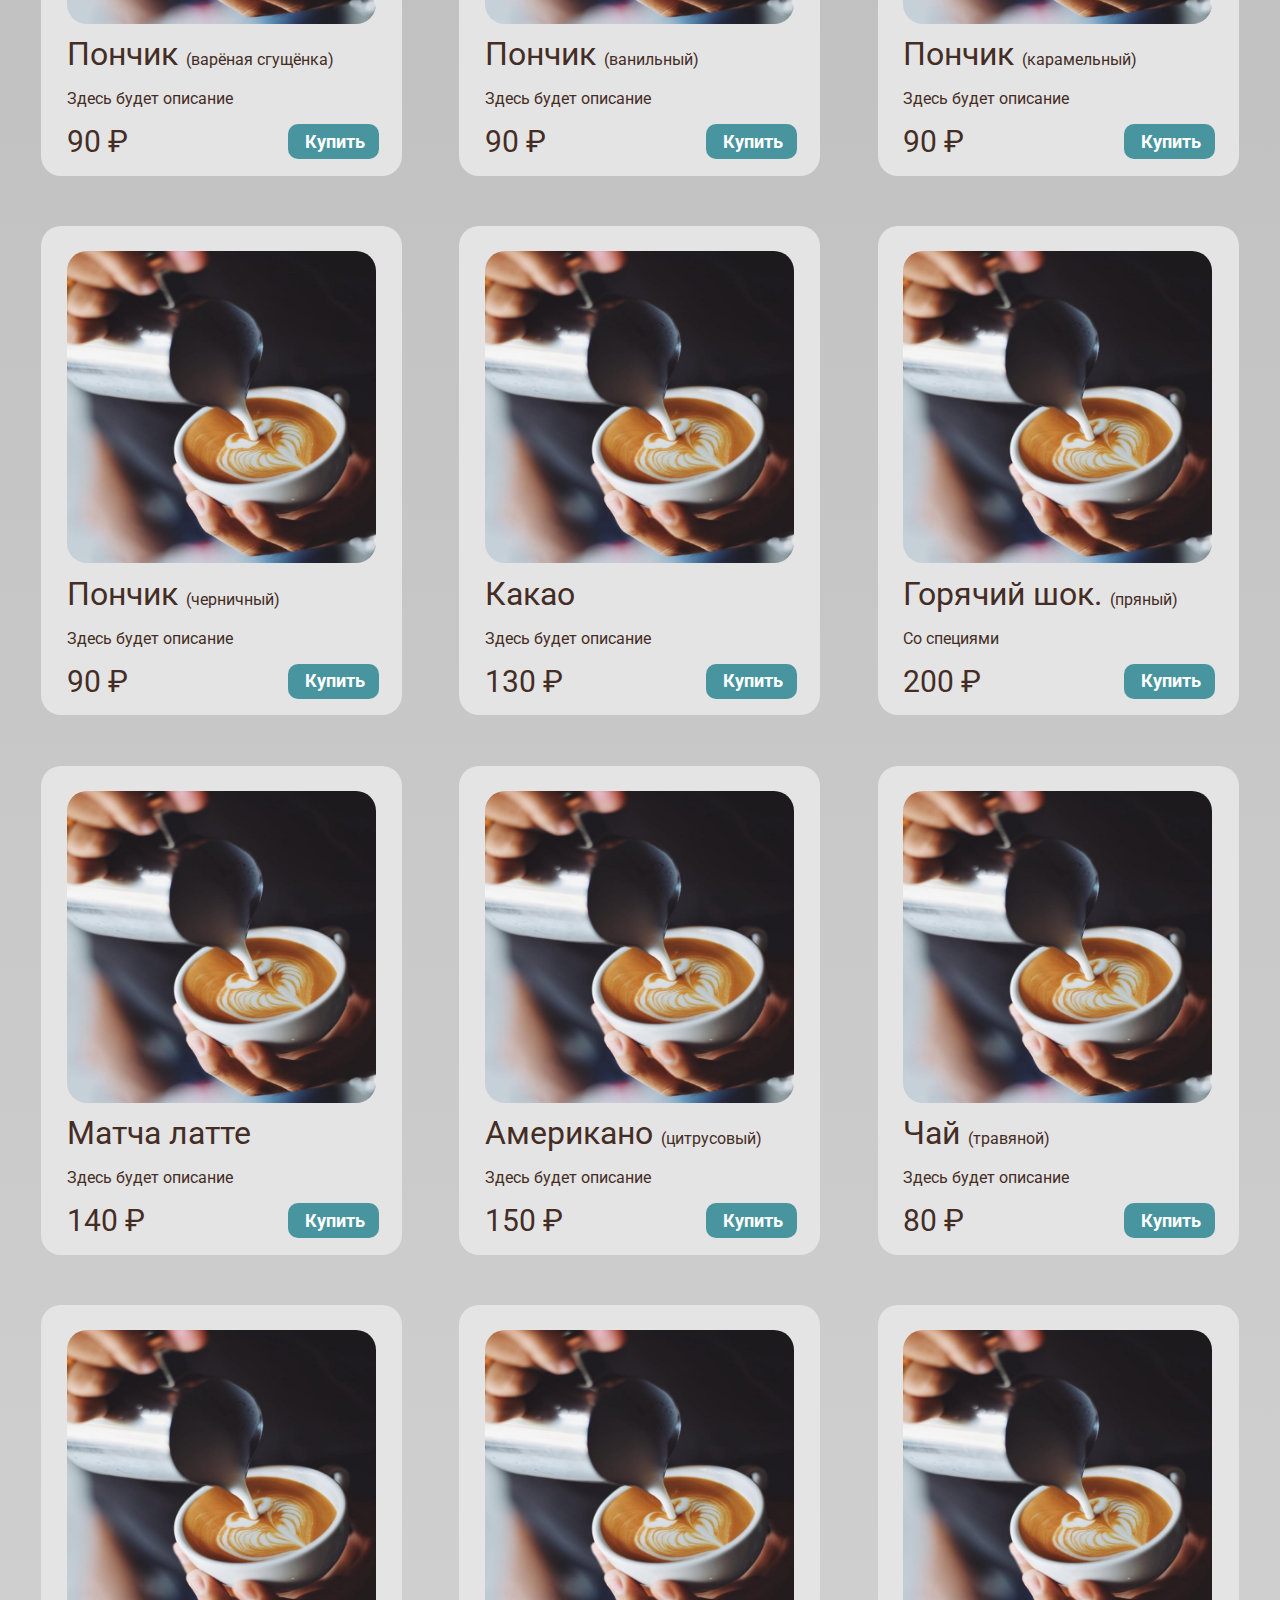
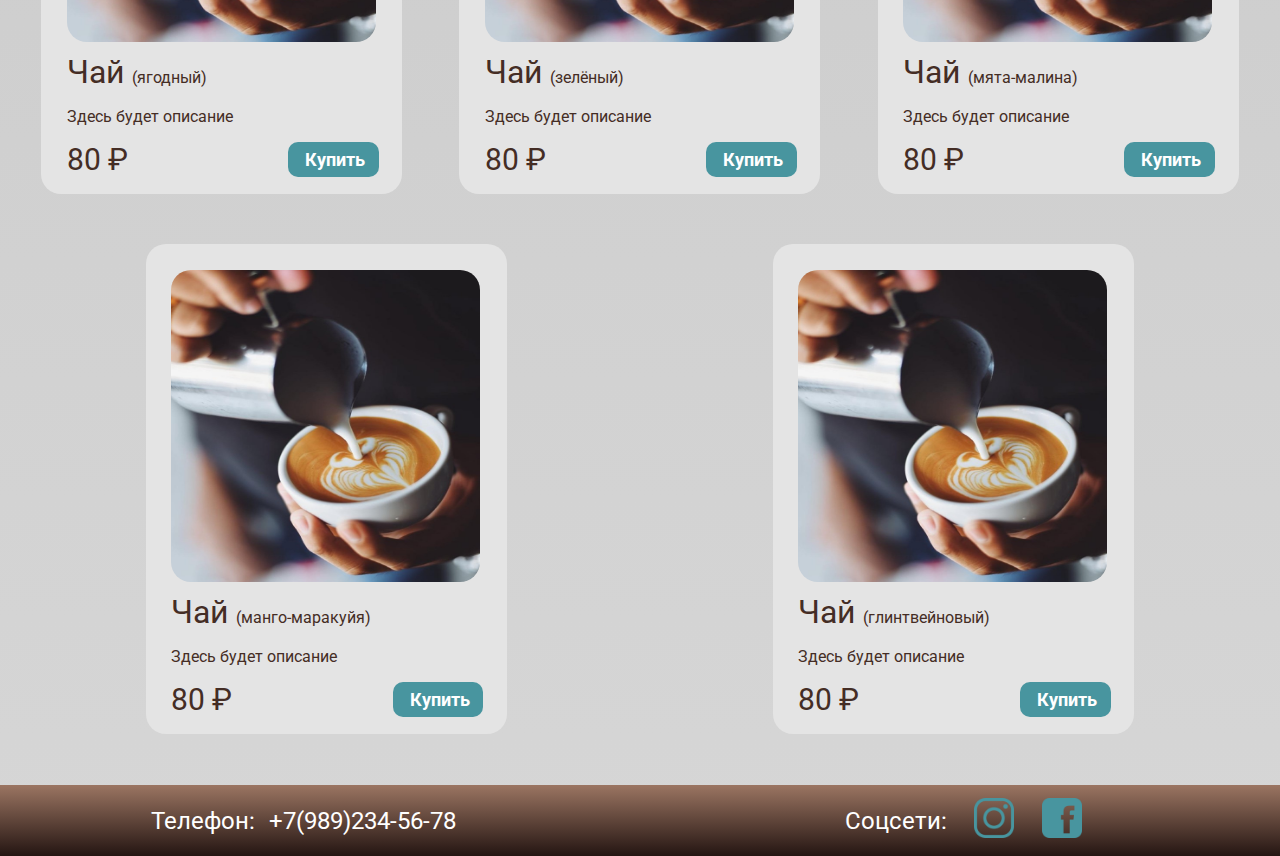
<file: Products/index_coffee.html>
<!DOCTYPE html>
<html>

<head>
	<meta charset="utf-8">
	<title>Nautilus.coffee</title>
	<link rel="stylesheet" type="text/css" href="style.css">
</head>

<body>
	
	<header id="head">
		
		<div class="back">
			<a href="../index.html">
				<img class="arrowback" src="img/icons8-назад-100.png"/>
				<img class="logo" src="img/xp6u6AnKrxY2.png"/>
			</a>
		</div>

		<div class="head">
			Кофе классика
		</div>
		
		<a href="../Basket/index.html">
			<div class="road_of_basket">0</div>
		</a>
		
	</header>

	<main>

		<div class="mini-cart"></div>
		
		<div class="roll"></div>

		<a href="#head">
			<div class="up">
				<img class="arrowup" src="img/icons8-вверх-100.png"/>
			</div>
		</a>

	</main>

	<footer>

		<div class="contact">
			<div class="soc">Телефон:</div>
			<a class="tel" href="tel:+7(989)234-56-78">+7(989)234-56-78</a>
		</div>

		<div class="contact">
			<div clas="soc">Соцсети:</div>
			<a class="ic"><img class="icon" src="img/icons8-instagram-100.png"/></a>
			<a class="ic"><img class="icon" src="img/icons8-facebook-100.png"/></a>
		</div>

	</footer>

<script src="https://ajax.googleapis.com/ajax/libs/jquery/3.5.1/jquery.min.js"></script>
<script src="js/jquery.cookie.js"></script>
<script src="js/script_coffee.js"></script>

</body>

</html>
</file>
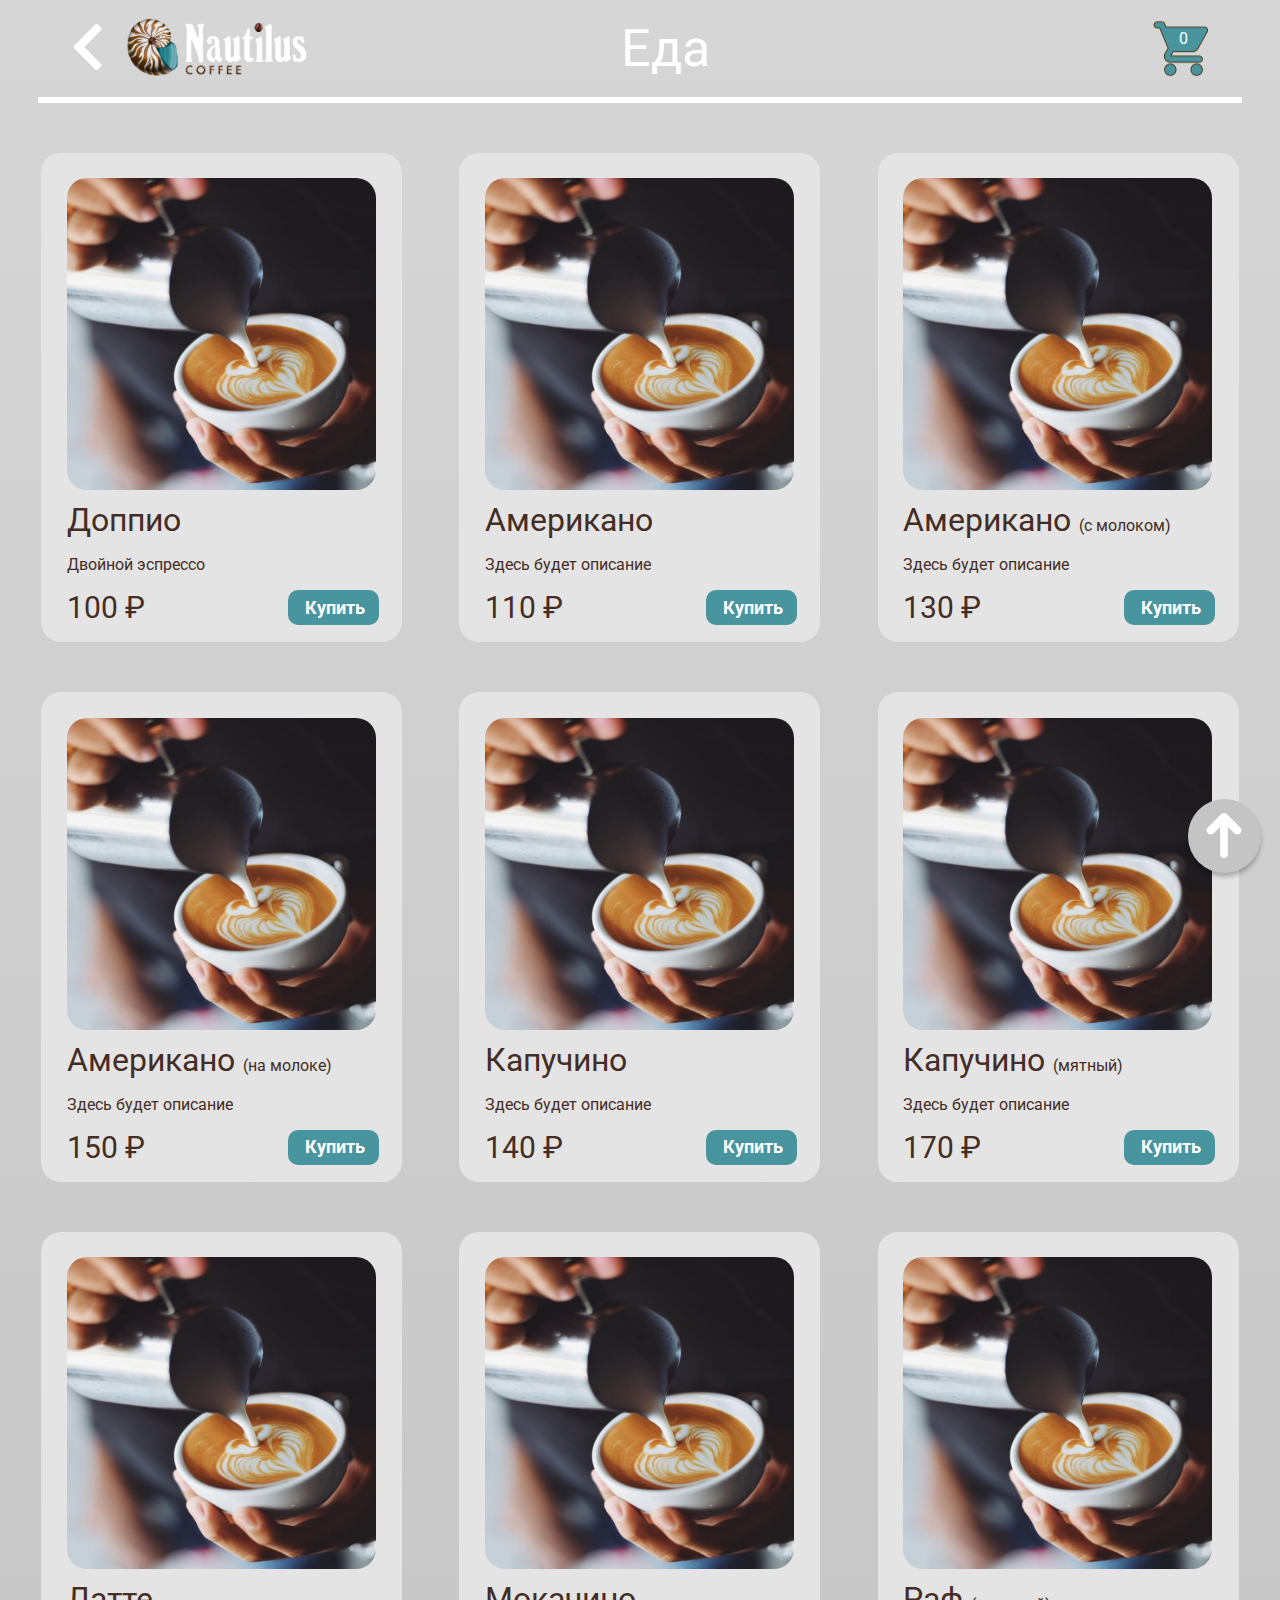
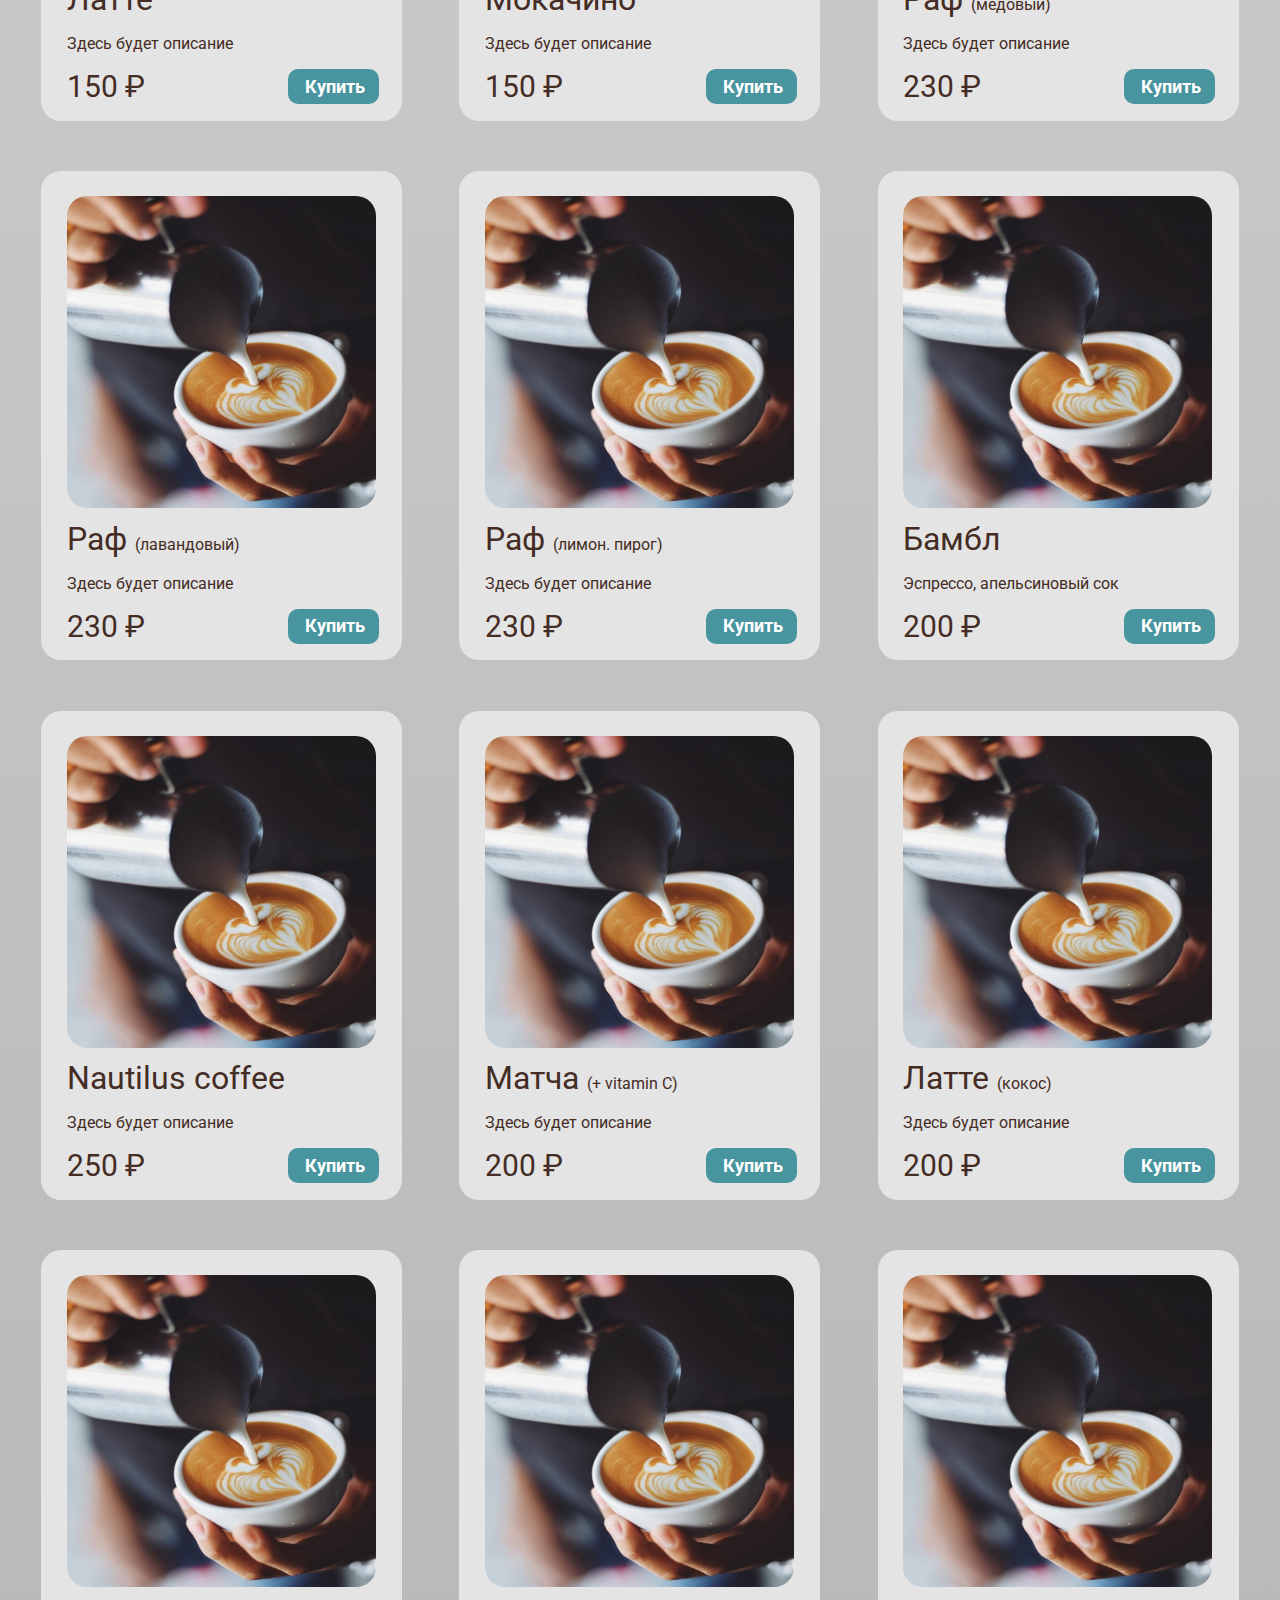
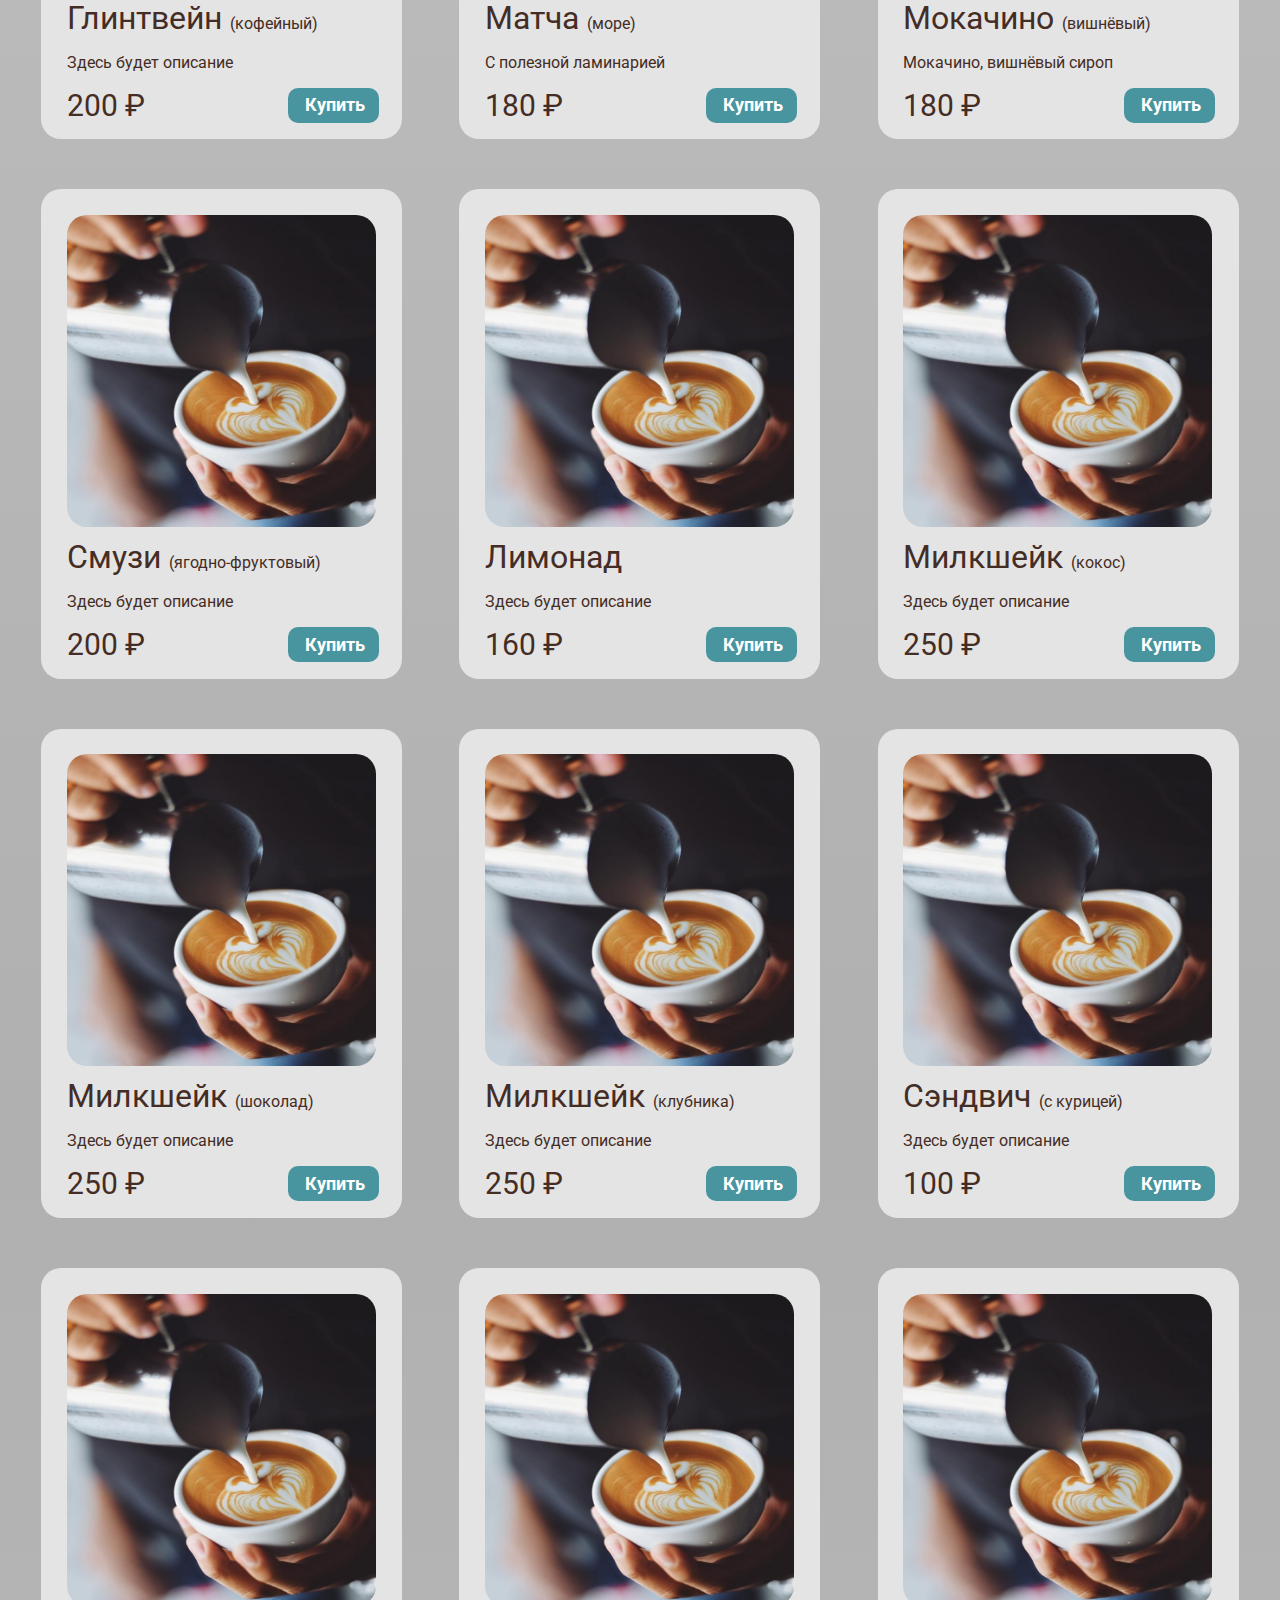
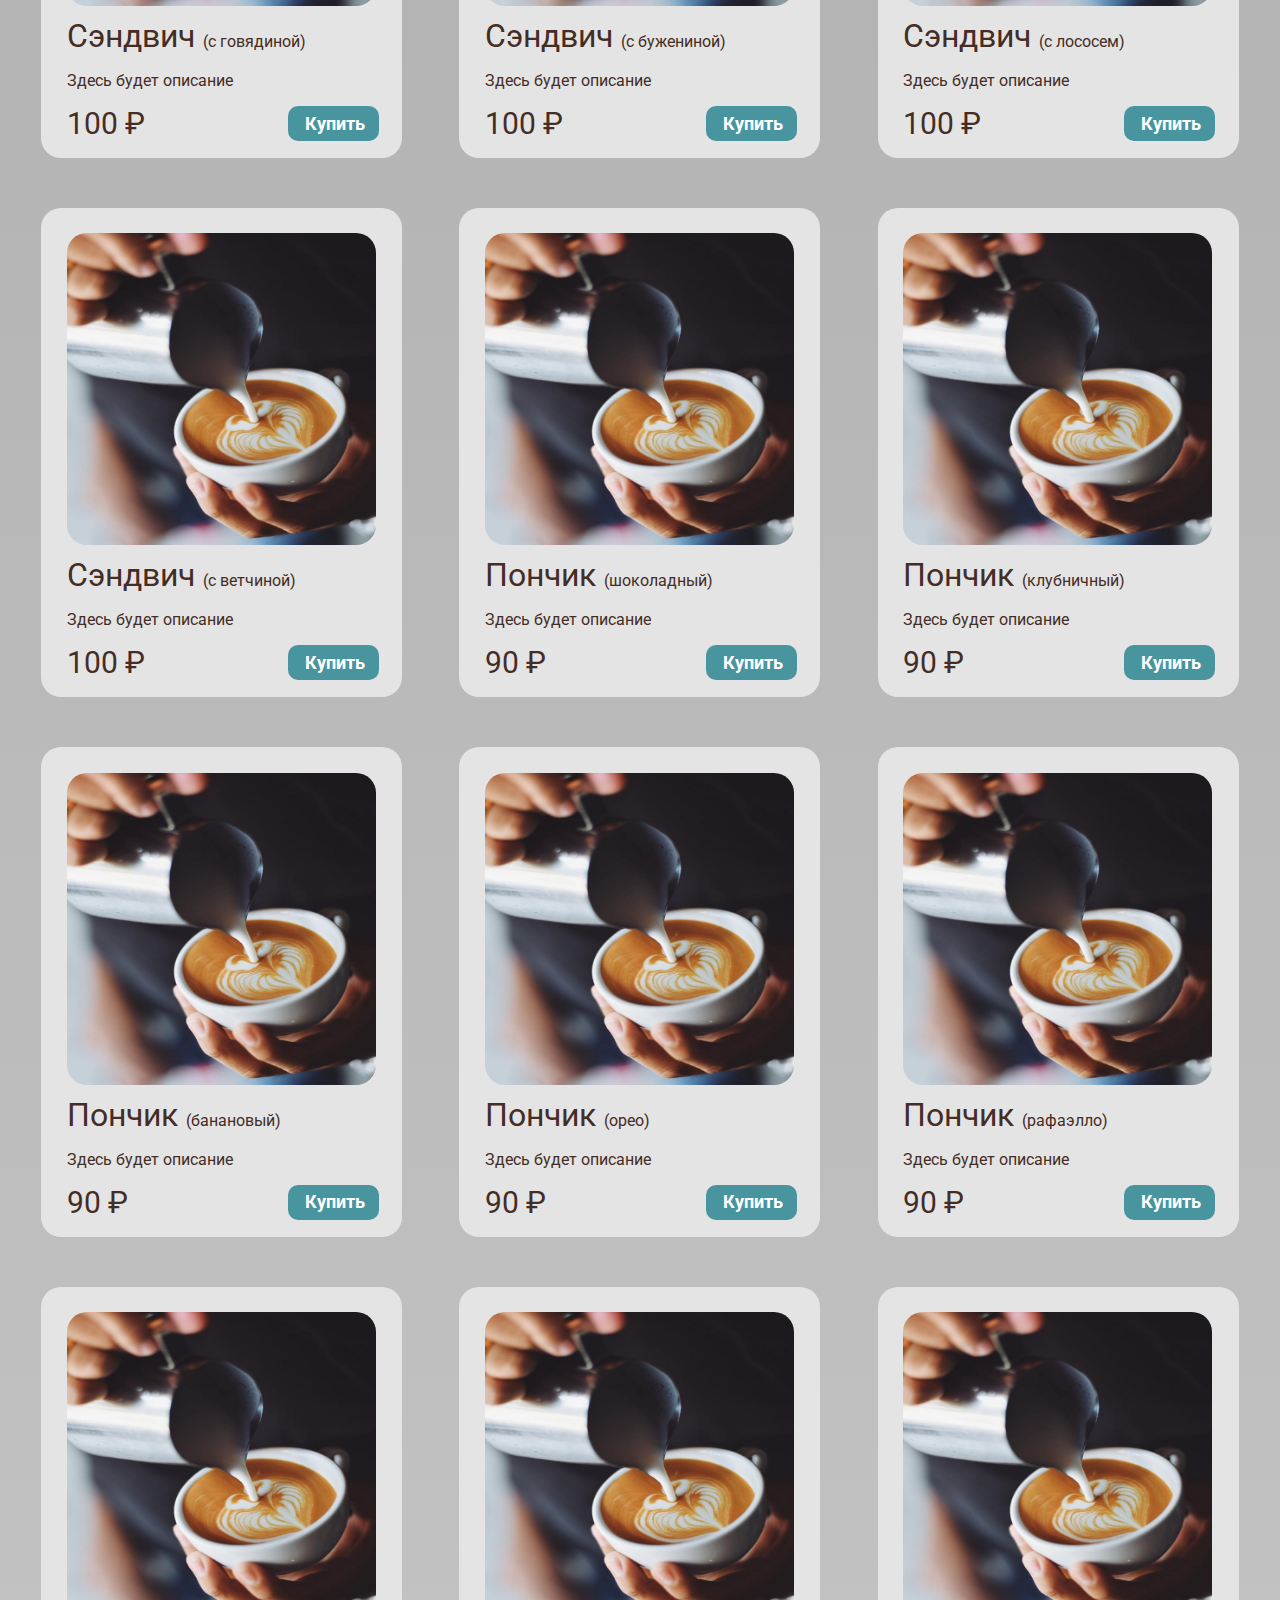
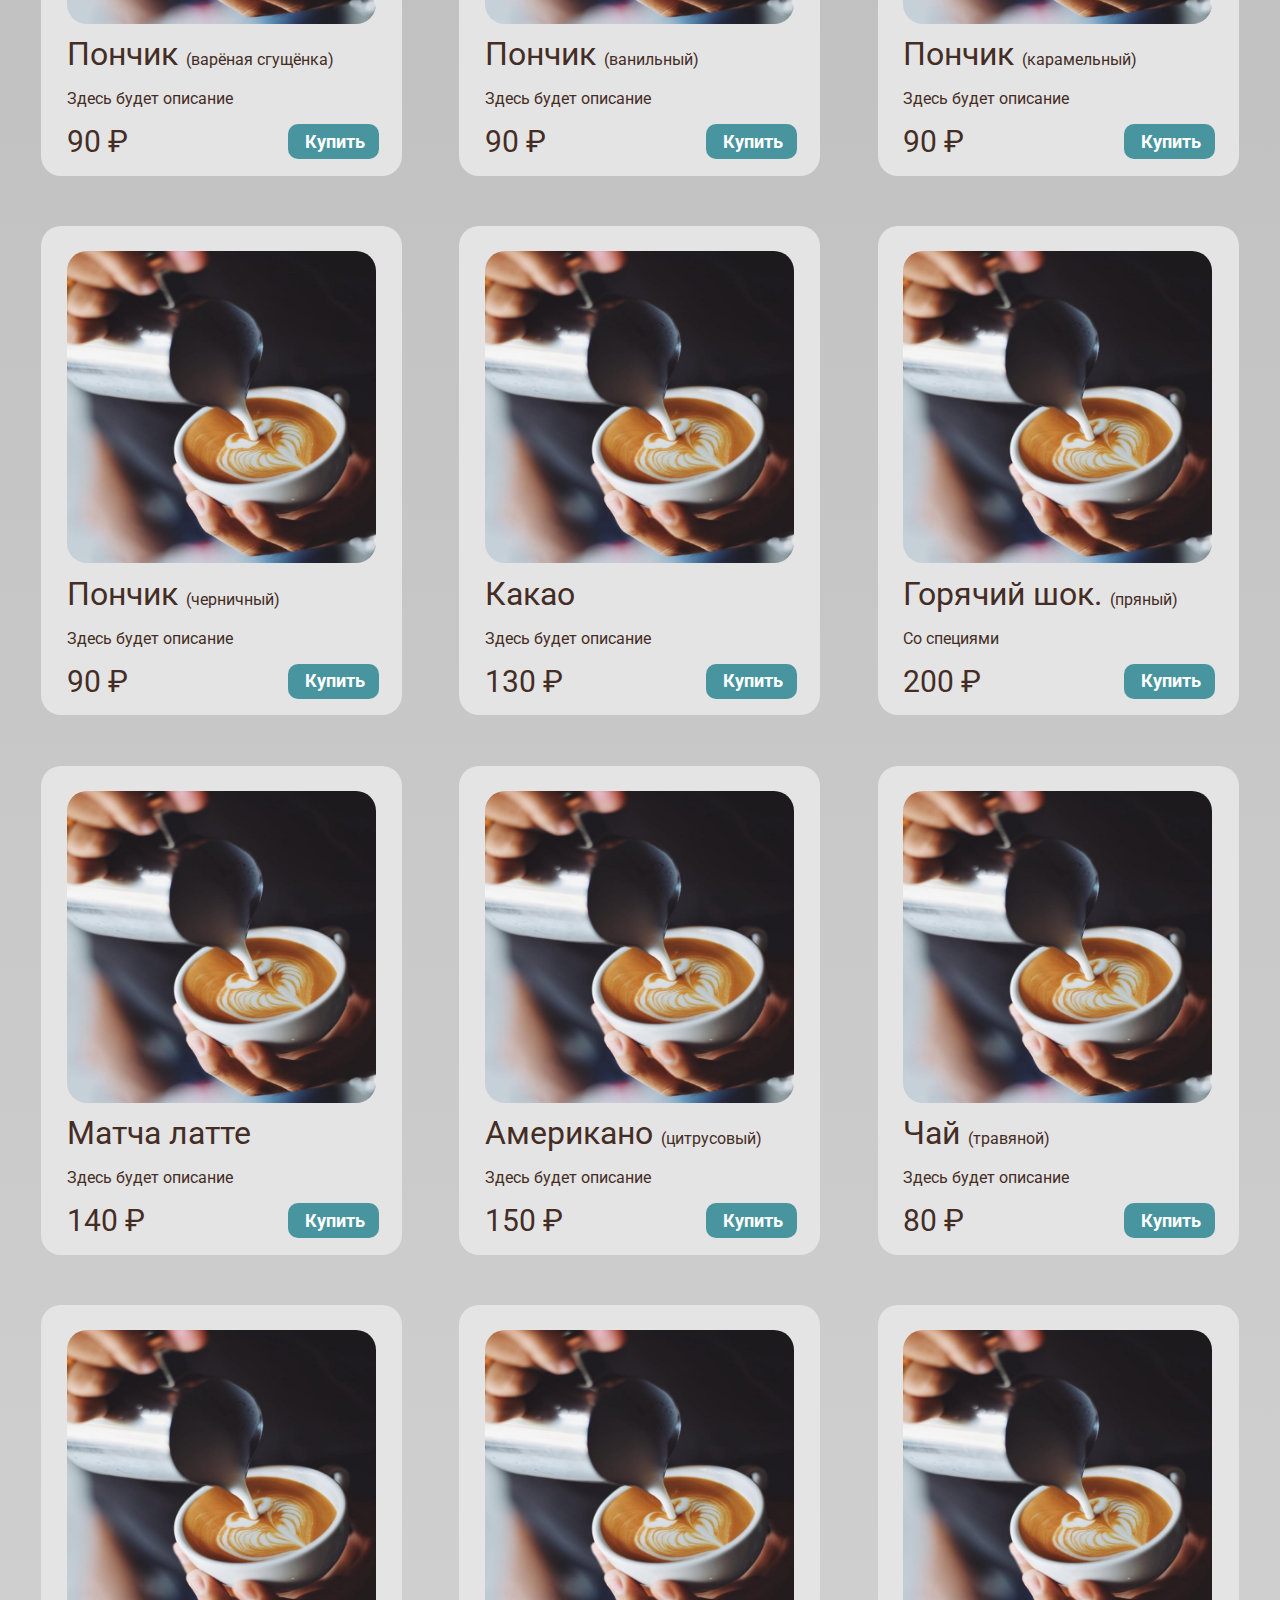
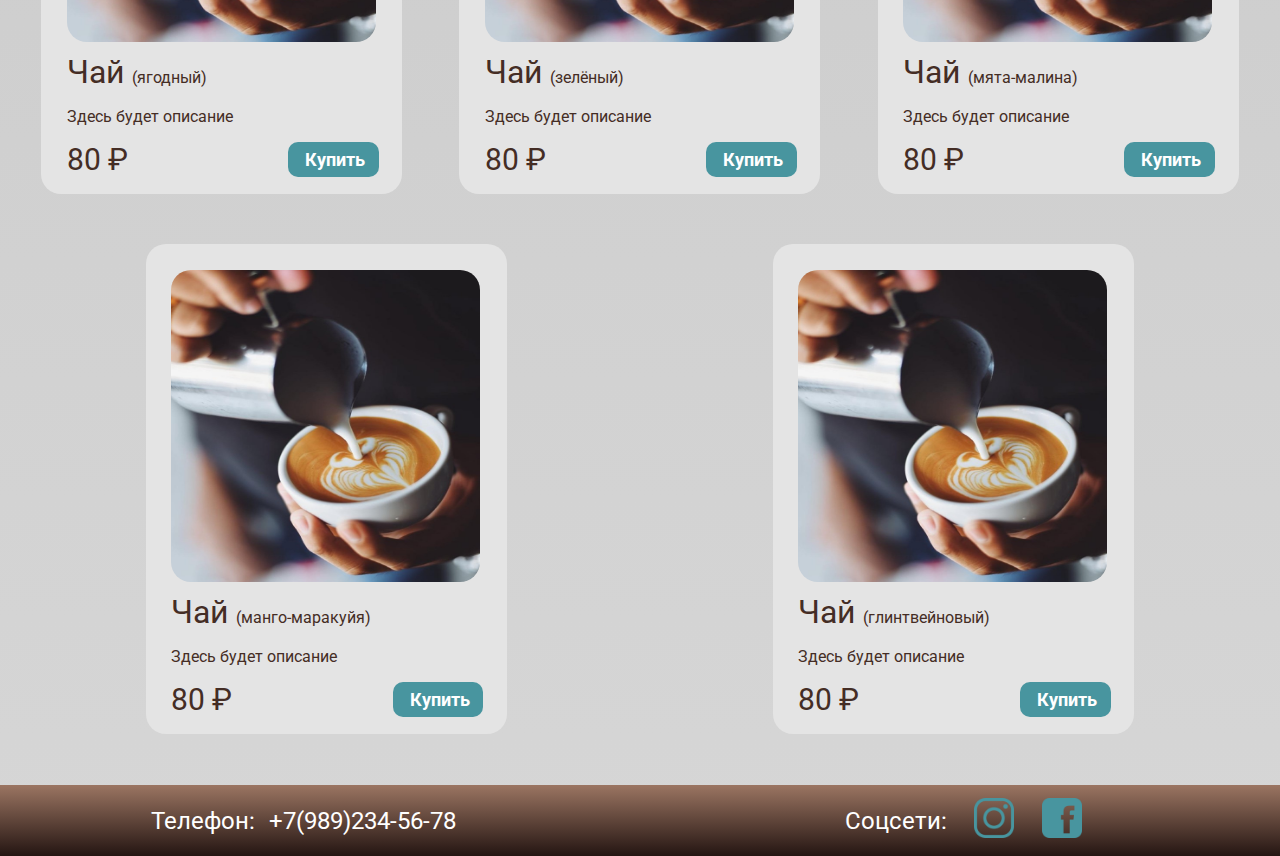
<file: Products/index_food.html>
<!DOCTYPE html>
<html>

<head>
	<meta charset="utf-8">
	<title>Nautilus.food</title>
	<link rel="stylesheet" type="text/css" href="style.css">
</head>

<body>
	
	<header id="head">
		
		<div class="back">
			<a href="../index.html">
				<img class="arrowback" src="img/icons8-назад-100.png"/>
				<img class="logo" src="img/xp6u6AnKrxY2.png"/>
			</a>
		</div>

		<div class="head">
			Еда
		</div>

		<a href="../Basket/index.html">
			<div class="road_of_basket">0</div>
		</a>

	</header>

	<main>

		<div class="mini-cart"></div>
		
		<div class="roll"></div>

		<a href="#head">
			<div class="up">
				<img class="arrowup" src="img/icons8-вверх-100.png"/>
			</div>
		</a>

	</main>

	<footer>

		<div class="contact">
			<div class="soc">Телефон:</div>
			<a class="tel" href="tel:+7(989)234-56-78">+7(989)234-56-78</a>
		</div>

		<div class="contact">
			<div clas="soc">Соцсети:</div>
			<a class="ic"><img class="icon" src="img/icons8-instagram-100.png"/></a>
			<a class="ic"><img class="icon" src="img/icons8-facebook-100.png"/></a>
		</div>

	</footer>

<script src="https://ajax.googleapis.com/ajax/libs/jquery/3.5.1/jquery.min.js"></script>
<script src="js/jquery.cookie.js"></script>
<script src="js/script_food.js"></script>

</body>

</html>
</file>
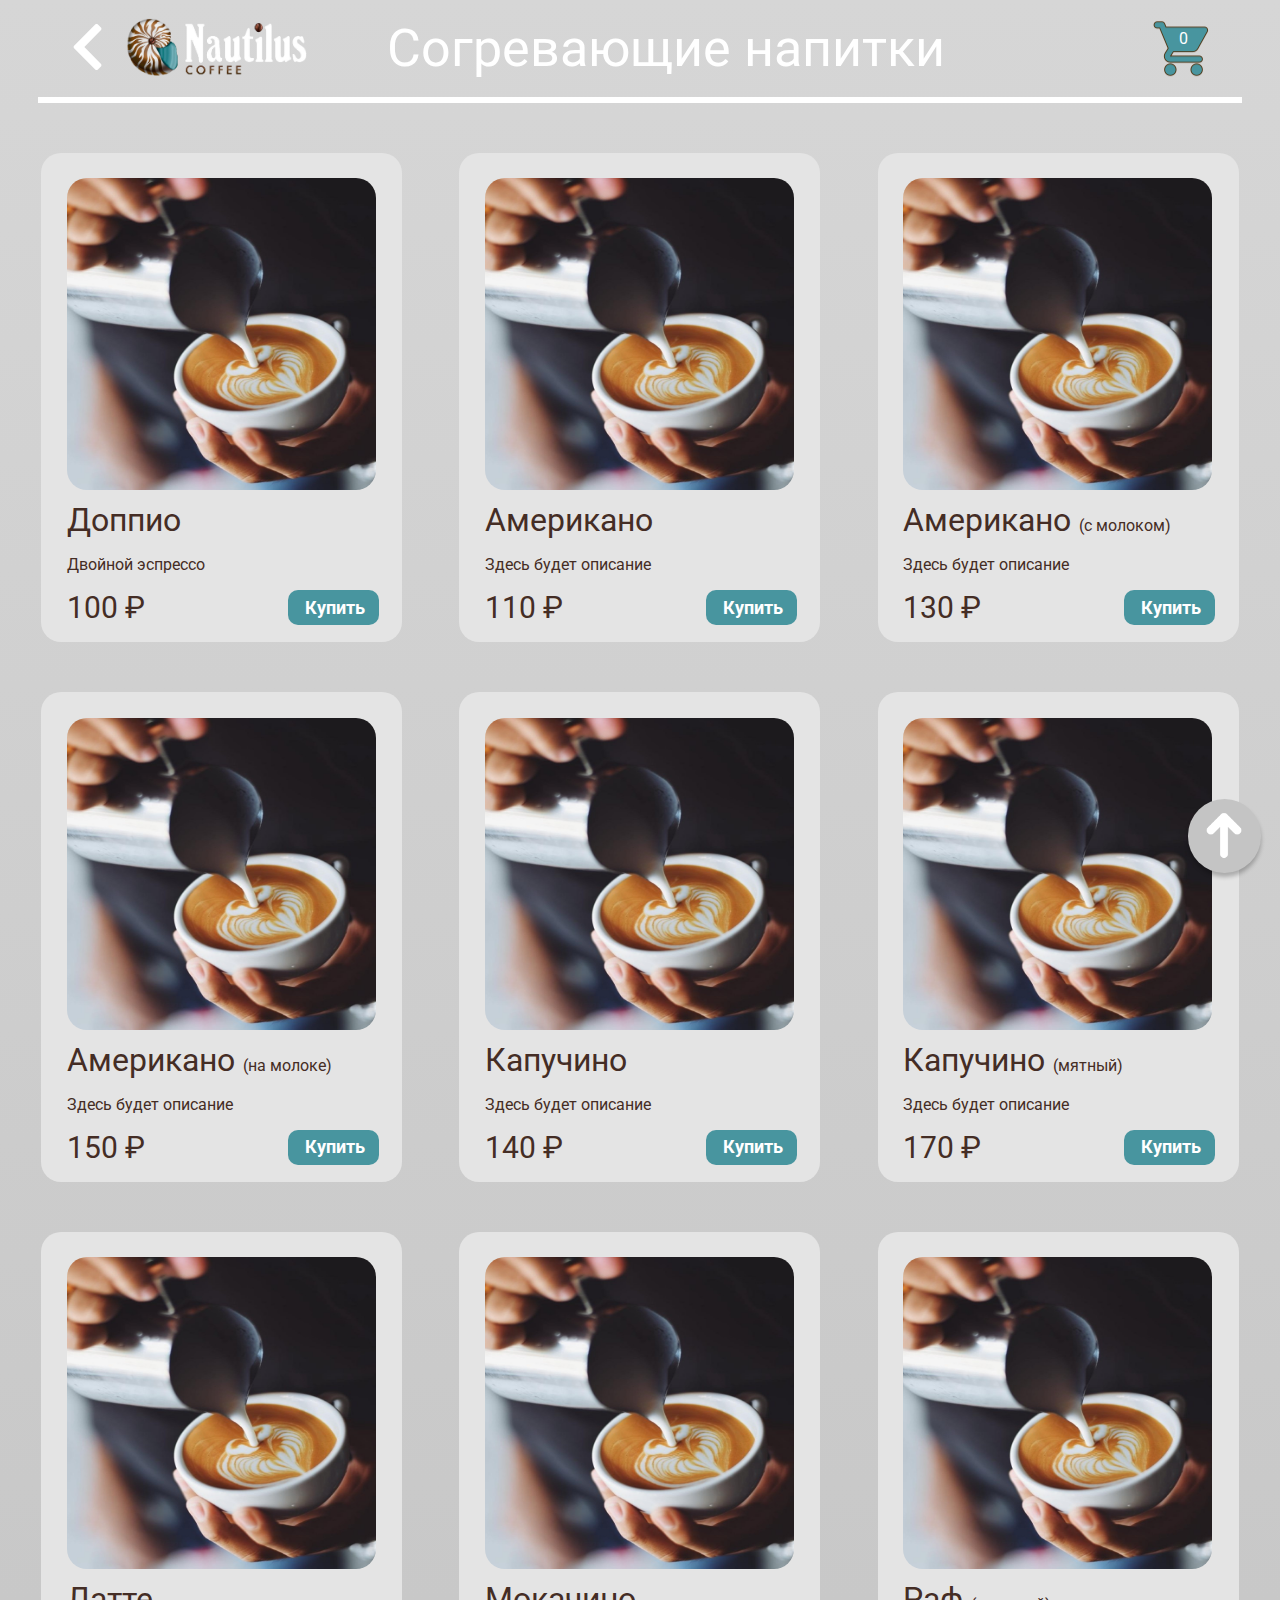
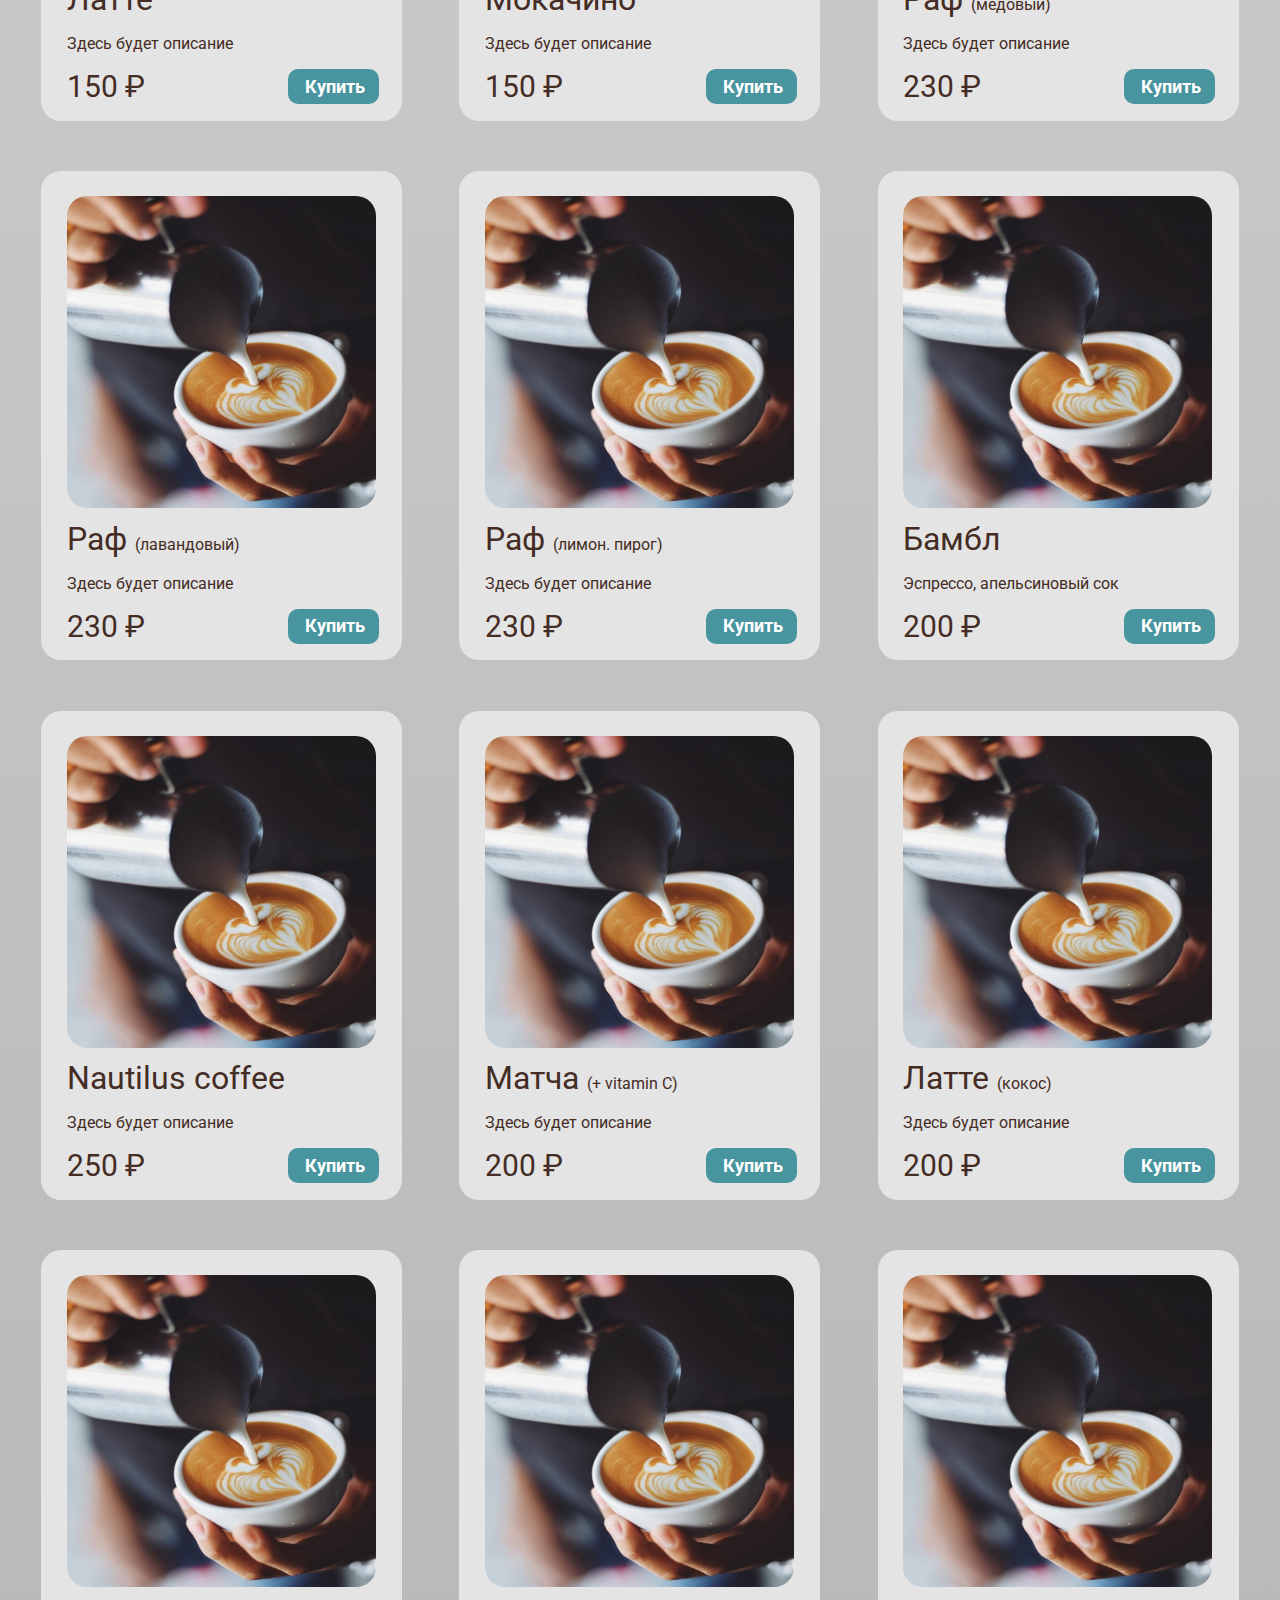
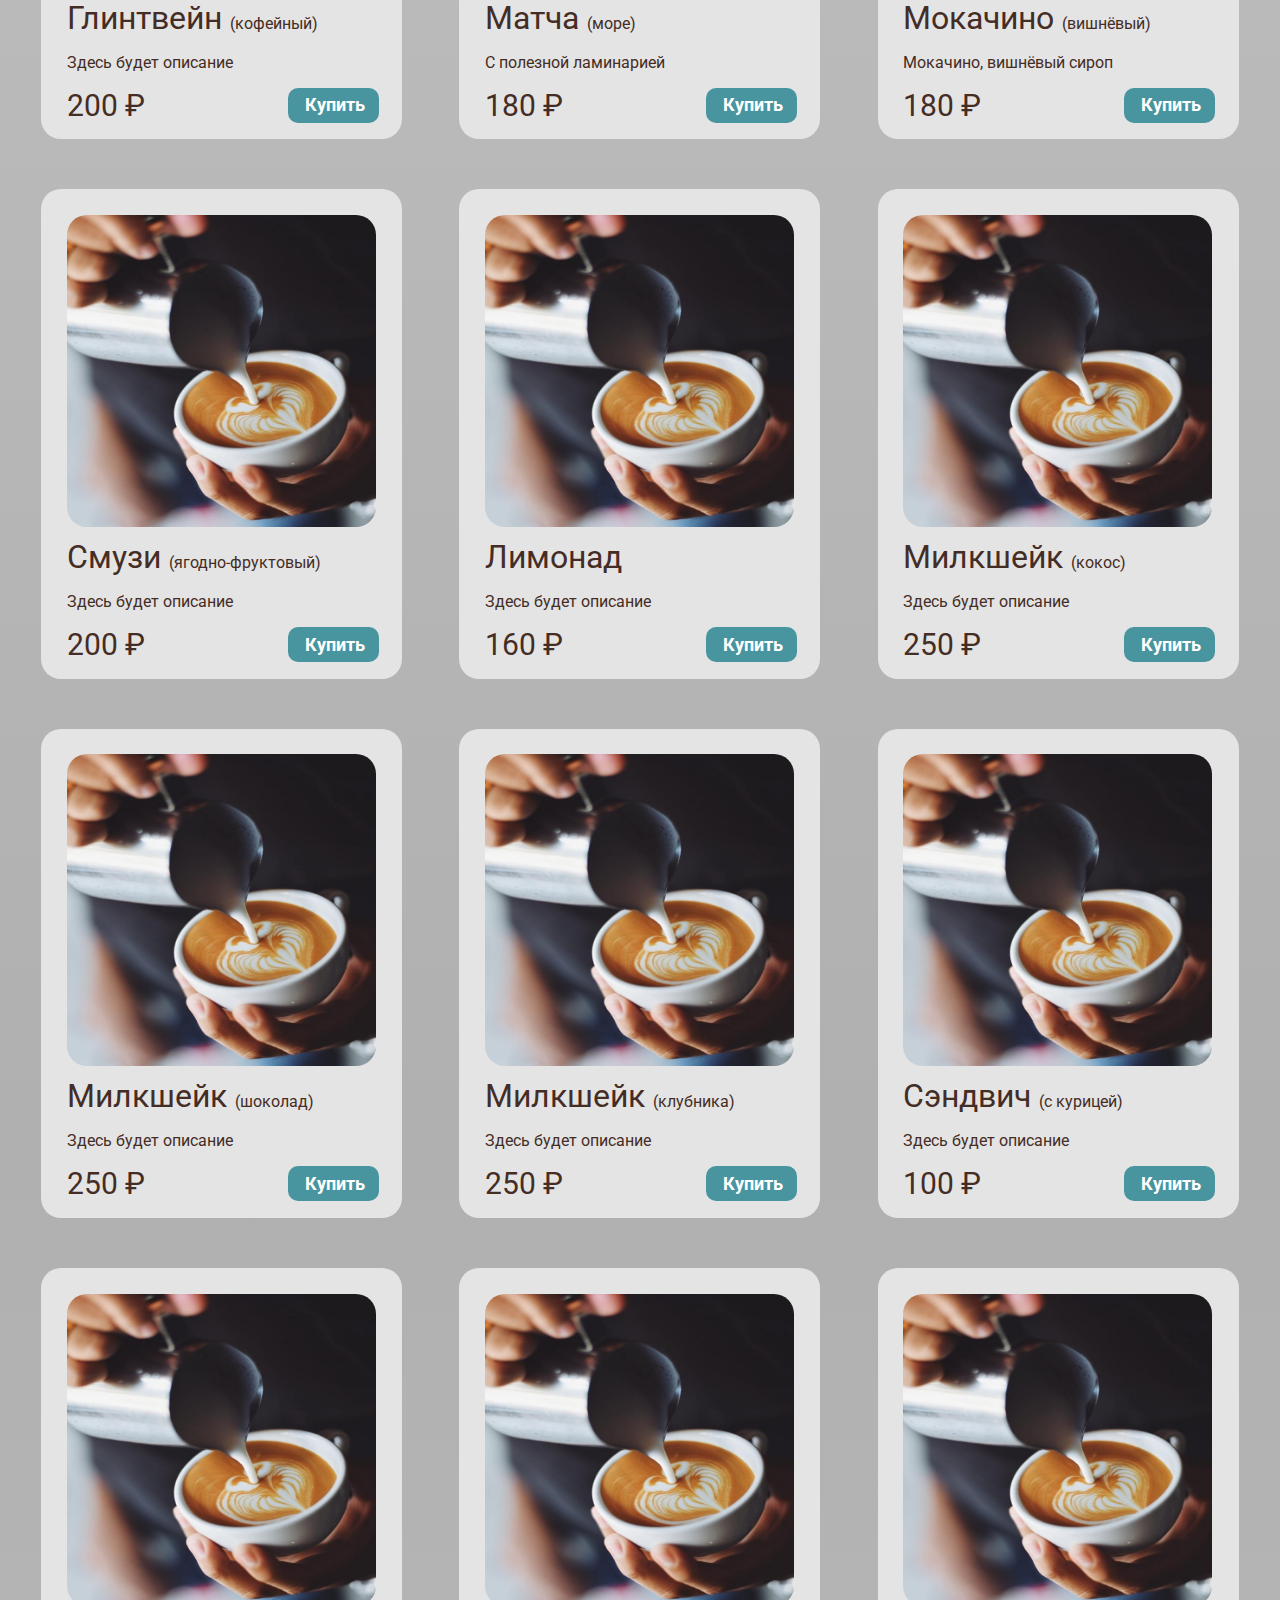
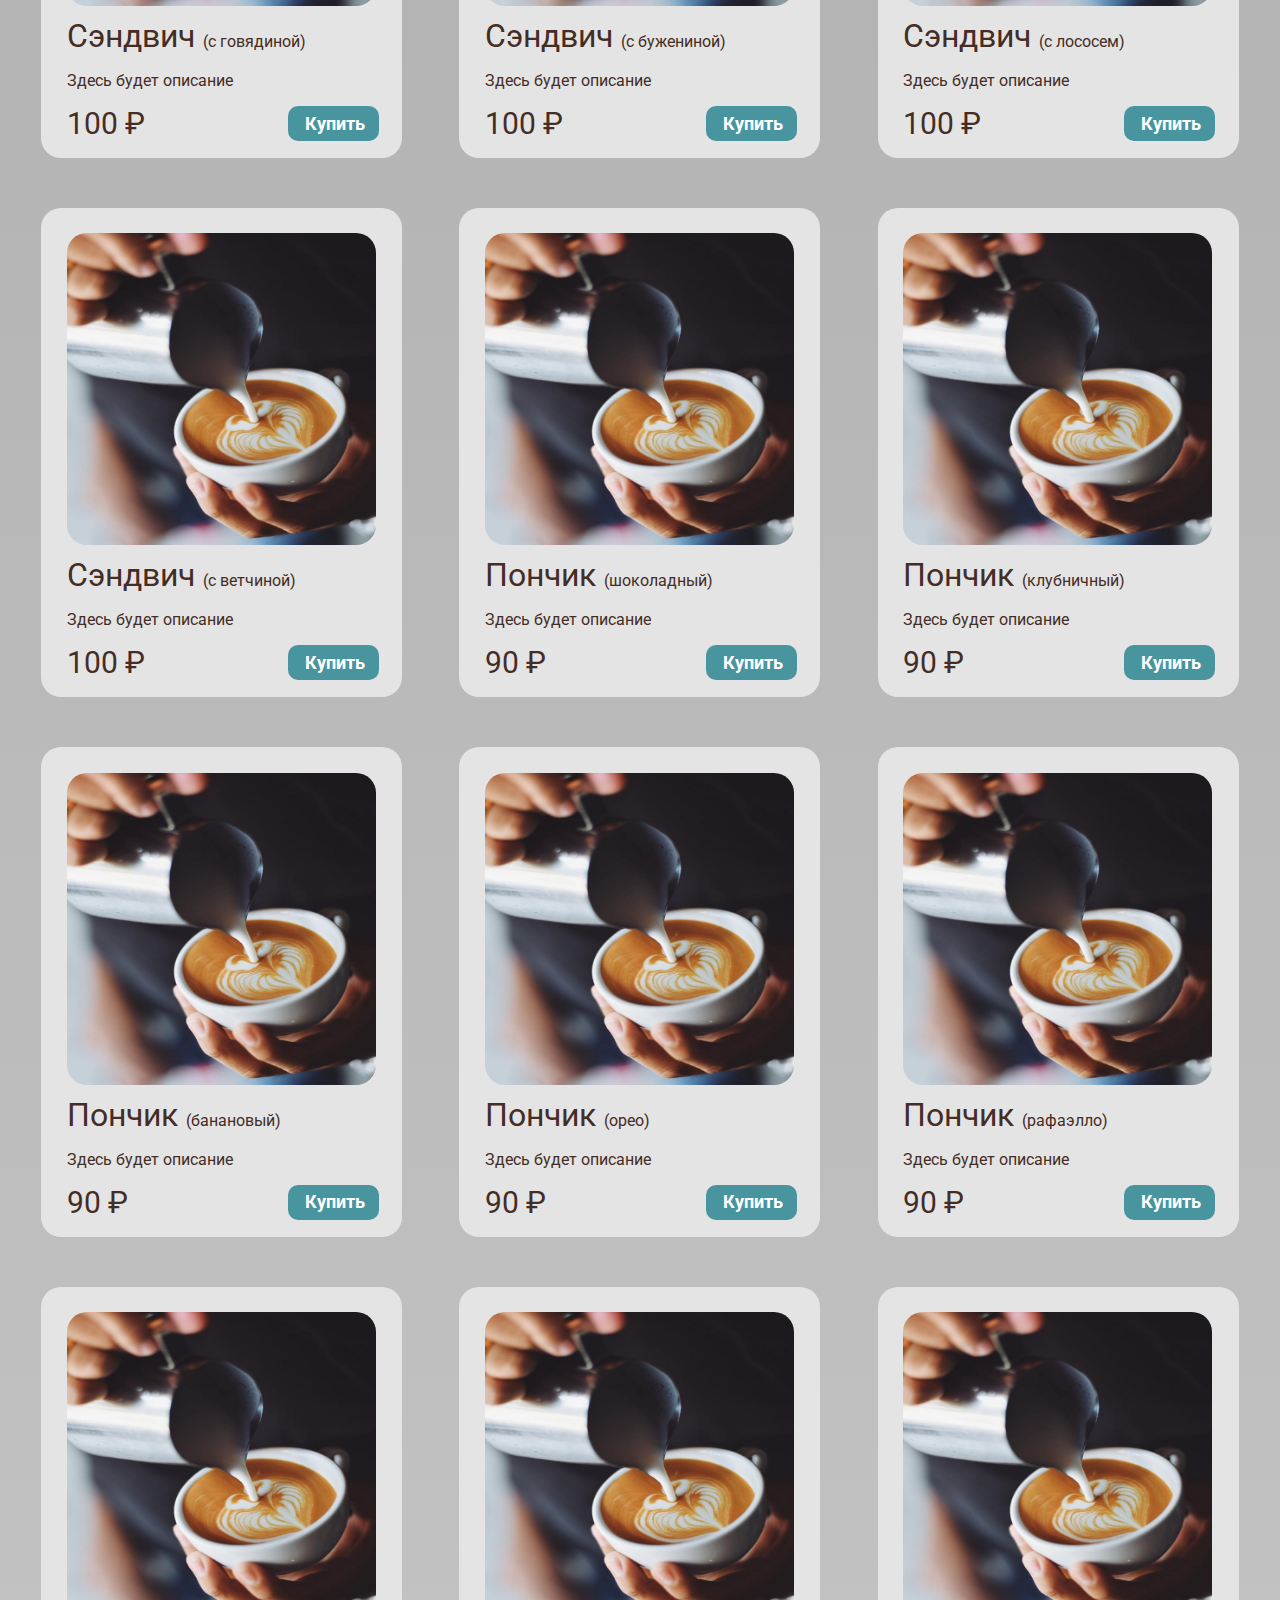
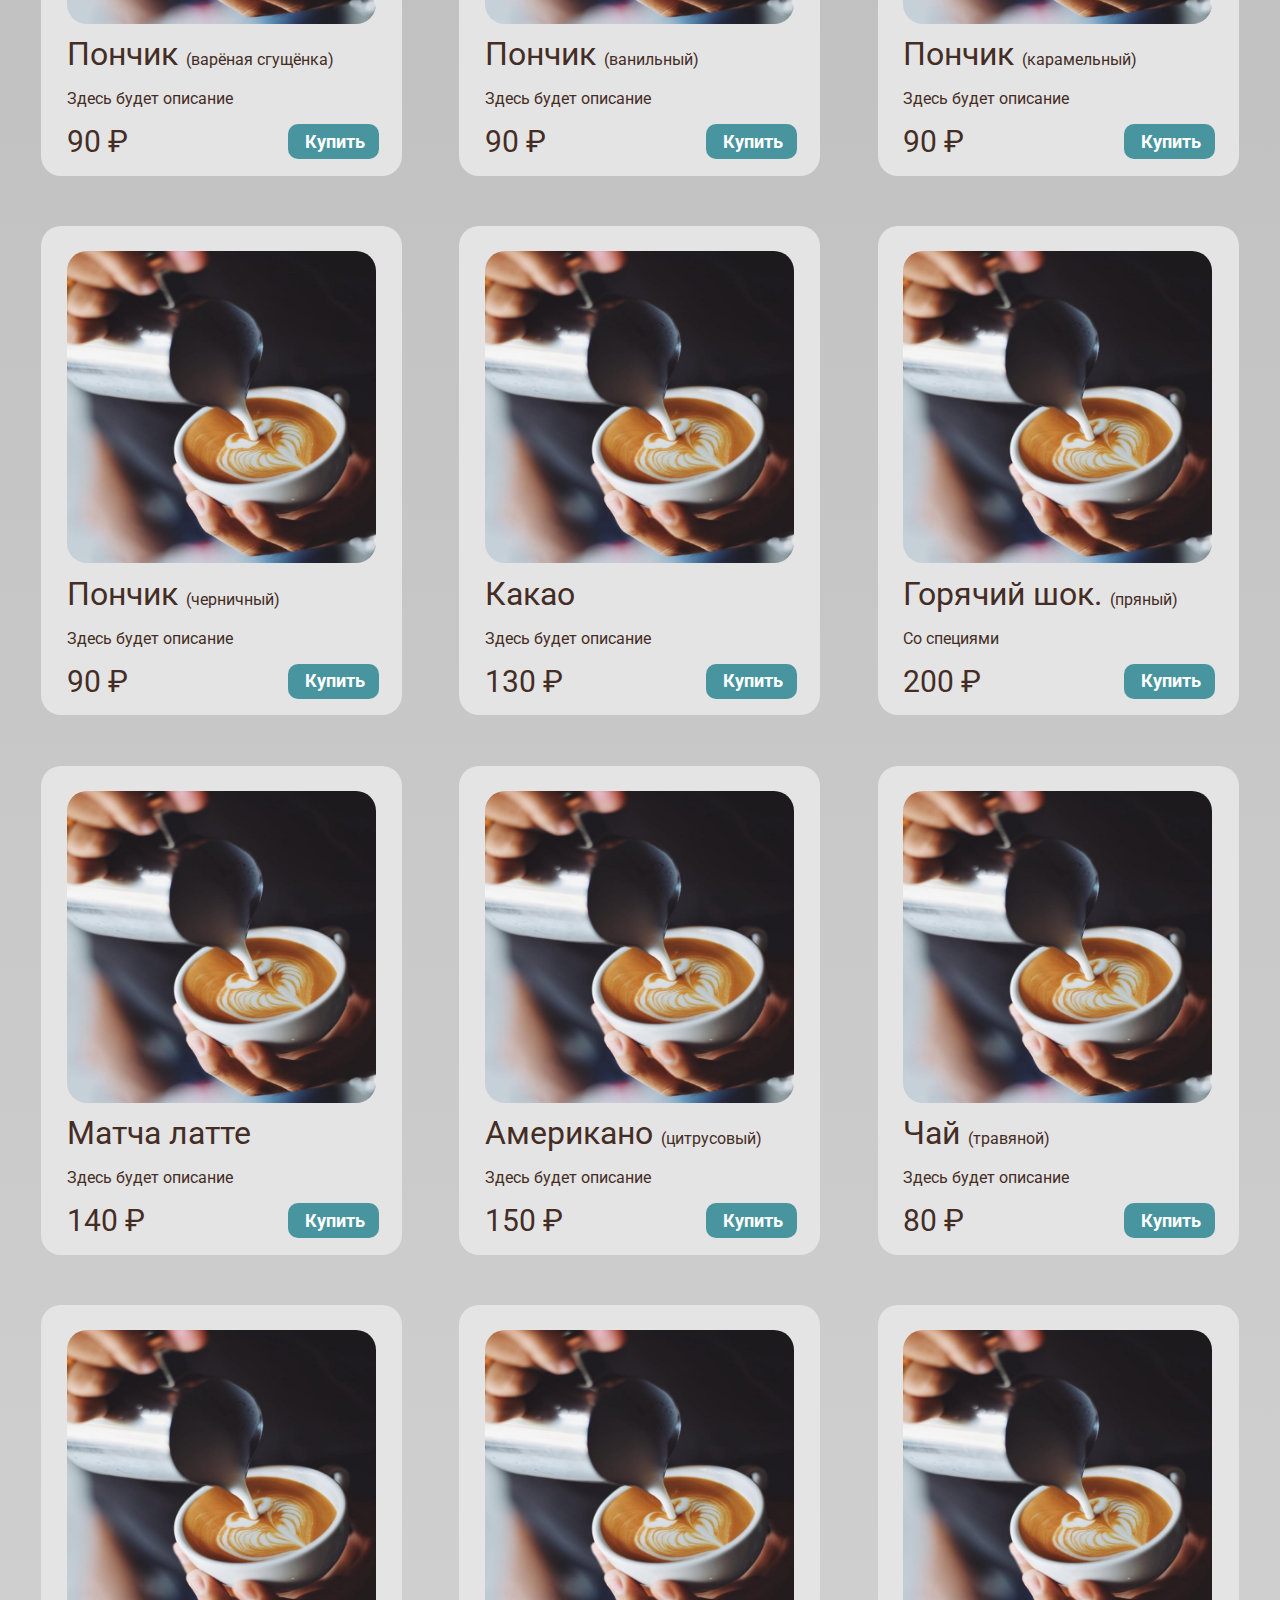
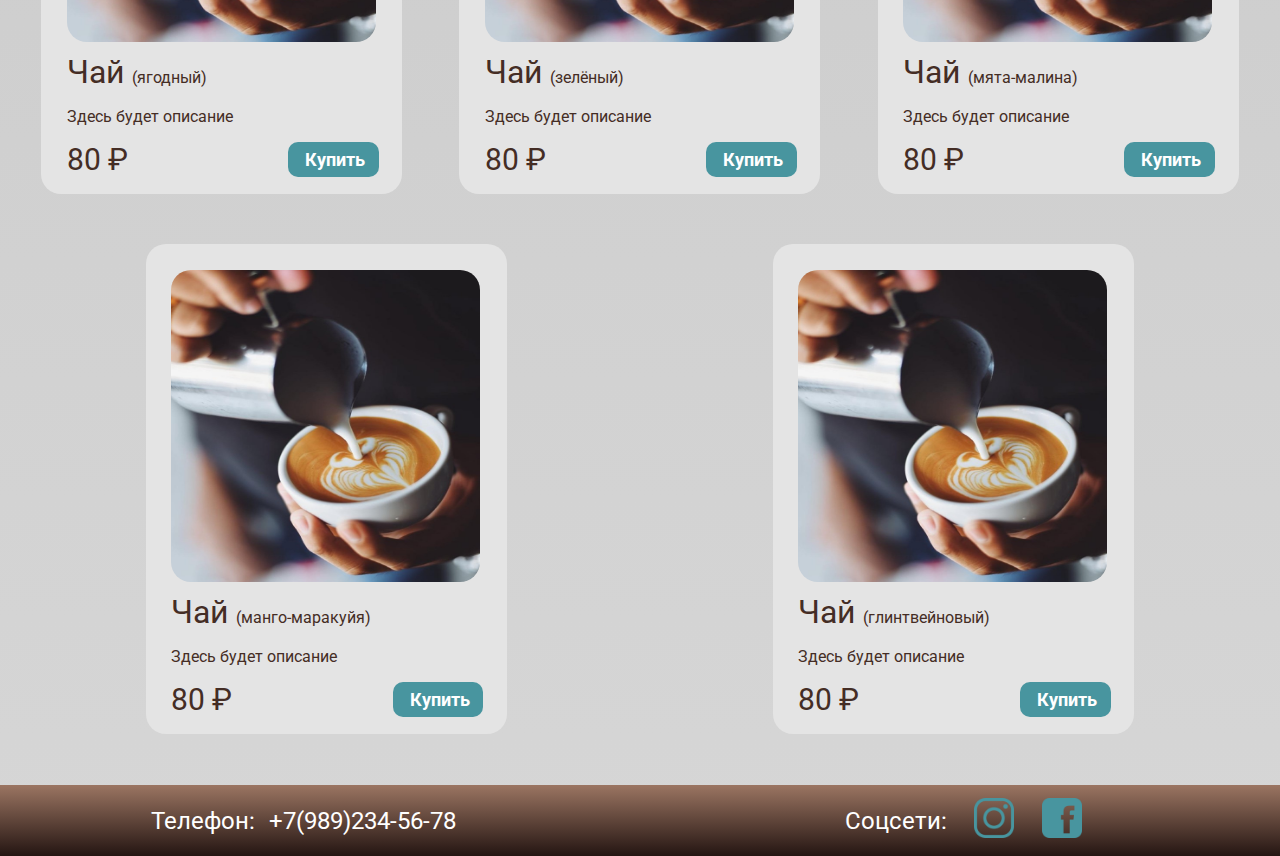
<file: Products/index_hot_drinks.html>
<!DOCTYPE html>
<html>

<head>
	<meta charset="utf-8">
	<title>Nautilus.hot_drinks</title>
	<link rel="stylesheet" type="text/css" href="style.css">
</head>

<body>
	
	<header id="head">
		
		<div class="back">
			<a href="../index.html">
				<img class="arrowback" src="img/icons8-назад-100.png"/>
				<img class="logo" src="img/xp6u6AnKrxY2.png"/>
			</a>
		</div>

		<div class="head">
			Согревающие напитки
		</div>

		<a href="../Basket/index.html">
			<div class="road_of_basket">0</div>
		</a>

	</header>

	<main>

		<div class="mini-cart"></div>
		
		<div class="roll"></div>

		<a href="#head">
			<div class="up">
				<img class="arrowup" src="img/icons8-вверх-100.png"/>
			</div>
		</a>

	</main>

	<footer>

		<div class="contact">
			<div class="soc">Телефон:</div>
			<a class="tel" href="tel:+7(989)234-56-78">+7(989)234-56-78</a>
		</div>

		<div class="contact">
			<div clas="soc">Соцсети:</div>
			<a class="ic"><img class="icon" src="img/icons8-instagram-100.png"/></a>
			<a class="ic"><img class="icon" src="img/icons8-facebook-100.png"/></a>
		</div>

	</footer>

<script src="https://ajax.googleapis.com/ajax/libs/jquery/3.5.1/jquery.min.js"></script>
<script src="js/jquery.cookie.js"></script>
<script src="js/script_hot_drinks.js"></script>

</body>

</html>
</file>
<file: style.css>
@import url('https://fonts.googleapis.com/css2?family=Roboto:wght@500&display=swap');

body{
	margin: 0;
	font-family: 'Roboto', sans-serif;
}

header{
	height: 15vh;
	width: 100%;
	color: #FFFFFF;
	text-align: center;
	font-size: 36px;
	position: absolute;
	z-index: 4;
}

nav{
	padding: 1.5% 1%;
	width: 94%;
	margin-left: 2%;
	border-bottom: 6px solid #FFFFFF;
	display: flex;
	justify-content: space-between;
	align-items: center;
}

.button{
	display: flex;
	justify-content: space-around;
	align-items: center;
}

.title{
	color: #FFFFFF;
	display: flex;
	justify-content: space-around;
	align-items: center;
}

.link{
	transition: 0.2s linear -0.1s;
}

.link:hover{
	color: #48959F;
	transition: 0.1s linear;
}

.link:active{
	color: #75B3BB;
	transition: 0.05s linear;
}

.column{
	flex-direction: column;
}

.road_of_basket{
	background-image: url("img/icons8-корзина-65.png");
	background-size: contain;
	background-position: center;
	height: 55px;
	width: 65px;
	padding-top: 25%;
	transition: 0.2s linear;
	font-size: 16px;
	text-align: center;
}

.road_of_basket:hover{
	background-color: #cfcfcf;
	border-radius: 10px;
	box-shadow: 0px 4px 4px rgba(0, 0, 0, 0.25);
	cursor: pointer;
	transition: 0.2s linear;
}

.road_of_basket:active{
	background-color: #c9c9c9;
	transition: 0.05s linear;
}

main{
	background: linear-gradient(to bottom, #D6D6D6 0%, #B0B0B0 49%, #D6D6D6 100%);
}

.first_block, .second_block, .third_block{
	position: relative;
}

.first_block{
	height: 100vh;
	display: flex;
	justify-content: space-around;
	align-items: center;
	flex-wrap: wrap;
	background: linear-gradient(to bottom, #D6D6D6 0%, #B0B0B0 49%, #D6D6D6 100%);
	z-index: 2;
}

.logo{
	height: 275px;
}

.addition{
	height: 375px;
	border-radius: 12px;
	box-shadow: 0px 5px 5px rgba(0, 0, 0, 0.25);
}

.second_block{
	min-height: 100vh;
	background: linear-gradient(to bottom, #D6D6D6 0%, #B0B0B0 49%, #D6D6D6 100%);
	z-index: 3;
	box-shadow: 5px 5px 5px 5px rgba(0, 0, 0, 0.25);
}

.title2{
	color: #FFFFFF;
	text-align: center;
	font-size: 46px;
	padding-top: 1.5%;
}

.roll{
	display: flex;
	justify-content: space-around;
	flex-wrap: wrap;
	color: #442D25;
	border-top: solid 3px #FFFFFF;
	border-bottom: solid 3px #FFFFFF; 
	margin: 0 2.5%;
	margin-top: 2%;
	padding-bottom: 4%;
}

.item_block{
	display: flex;
	flex-direction: column;
	align-items: center; 
	margin-top: 3%;
}

.blue{
	color: #48959F;
	margin-bottom: 1%;
	position: relative;
	margin-top: -2.5%;
}

.it{
	width: 361px;
	border-radius: 20px;
	margin-top: 10%;
	background-color: #E4E4E4;
	margin-left: 1%;
	margin-right: 1%;
	transition: 0.2s linear;
}

.it:hover{
	position: relative;
	box-shadow: 0px 4px 4px rgba(0, 0, 0, 0.25);
	transition: 0.2s linear;
}

.item{
	width: 309px;
	height: 312px;
	margin-top: 6%;
	margin-left: 7%;
	margin-right: 7%;
	border-radius: 20px;
}

.inf{
	margin-top: 2%;
	margin-left: 7%;
}

.name{
	font-size: 32px;
}

.op{
	width: 309px;
}

.low{
	margin-top: 2%;
	padding-bottom: 5%;
	display: flex;
	justify-content: space-between;
}

.price{
	font-size: 30px;
}

.inbask{
	width: 17%;
	background-color: #48959F; 
	font-size: 18px;
	border-radius: 10px;
	padding: 2% 5%;
	margin-right: 7%;
	color: #FFFFFF;
	transition: 0.2s linear;
}

.inbask:hover{
	background-color: #2C818C;
	transition: 0.2s linear;
	cursor: pointer;
}

.inbask:active{
	background-color: #75B3BB;
	transition: 0.05s linear;
}

.third_block{
	min-height: 92vh;
	color: #FFFFFF;
	background: linear-gradient(to bottom, #D6D6D6 0%, #B0B0B0 49%, #D6D6D6 100%);
	z-index: 1;
}

.up{
	position: fixed;
	padding: 0 0.5%;
	padding-top: 0.5%;
	padding-bottom: 0.3%;
	bottom: 3%;
	right: 1.5%;
	background-color: #C4C4C4;
	border-radius: 50px;
	box-shadow: 0px 4px 4px rgba(0, 0, 0, 0.25);
	transition: 0.2s linear;
	z-index: 4;
}

.up:hover{
	background-color: #48959F;
	transition: 0.2s linear;
	cursor: pointer;
}

.up:active{
	background-color: #75B3BB;
	transition: 0.05s linear;
}

.arrowup{
	height: 60px;
}

footer{
	height: 8vh;
	background: linear-gradient(to bottom, #9b7562, #241512);
	display: flex;
	justify-content: space-around;
	align-items: center;
	color: #FFFFFF;
	font-size: 24px;
}

.contact{
	display: flex;
	align-items: center;
	margin-left: -5%;
}

.soc{
	margin-right: 5%;
}

a{
	color: #FFFFFF;
	text-decoration: none;
	cursor: pointer;
}

.tel, .address{
	color: #FFFFFF;
	white-space: nowrap;
	transition: 0.2s linear -0.1s;
}

.tel:hover, .address:hover{
	color: #48959F;
	transition: 0.1s linear;
}

.tel:active, .address:active{
	color: #75B3BB;
	transition: 0.05s linear;
}

.ic{
	margin-left: 15%;
}

.icon{
	height: 40px;
}

.icon:hover{
	cursor: pointer;
}

@media  only screen and (min-width: 1224px){


}
</file>
<file: Basket/style.css>
@import url('https://fonts.googleapis.com/css2?family=Roboto:wght@500&display=swap');

body{
	height: 100vh;
	margin: 0;
	background: linear-gradient(to bottom, #D6D6D6 0%, #B0B0B0 49%, #D6D6D6 100%);
	font-family: 'Roboto', sans-serif;
}

header{
	display: flex;
	align-items: center;
	justify-content: space-between;
	padding: 1% 2%;
	color: #FFFFFF;
	font-size: 48px;
	border-bottom: solid 6px #FFFFFF;
	margin: 0 3%;
}

.back{
	margin-top: -0.25%;
	padding-top: 0.5%;
	padding-right: 0.5%;
	display: flex;
	align-items: center;
	transition: 0.2s linear;
	white-space: nowrap;
}

.back:hover{
	background-color: #cfcfcf;
	border-radius: 10px;
	box-shadow: 0px 4px 4px rgba(0, 0, 0, 0.25);
	cursor: pointer;
	transition: 0.2s linear;
}

.back:active{
	background-color: #c9c9c9;
	transition: 0.05s linear;
}

.arrowback{
	height: 50px;
	width: 50px;
	margin-bottom: -1%;
}

.logo{
	height: 58px;
	width: 181px;
	margin-bottom: -2.5%;
}

.head{
	margin-right: 43.5%;
	font-size: 52px;
}

main{
	min-height: 79%;
	display: flex;
	flex-direction: column;
	color: #FFFFFF;
	font-size: 30px;	
}

.score_clear{
	display: flex;
	justify-content: space-between;
	align-items: center;
	margin: 1.5% 5%;
}

.info_basket{
	font-size: 24px;
	display: flex;
	justify-content: space-between;
	align-items: center;
	color: #442D25;
	white-space: nowrap;
}

.basket_score{
	margin: 0 3%;
}

.button{
	border-radius: 25px;
	padding: 1% 2.5%;
	transition: 0.2s linear;
	white-space: nowrap;
}

.button{
	background-color: #48959F; 
	font-size: 18px;
}

.button:hover{
	background-color: #2C818C;
	transition: 0.2s linear;
	cursor: pointer;
}

.button:active{
	background-color: #75B3BB;
	transition: 0.05s linear;
}

article{
	font-size: 16px;
	display: flex;
	justify-content: flex-start;
	align-items: center;
	margin: 0 8%;
	color: #442D25;
	color: rgba(0, 0, 0, 0.5);	
}

.na{
	flex-basis: 67.5%;
}

.sc{
	flex-basis: 19%;
	margin-left: 1%;
}

.su{
	flex-basis: 8%;
}

.it{
	display: flex;
	justify-content: flex-start;
	align-items: center;
	margin: 0 5.5%;
	margin-top: 2%;
	padding: 1% 1.5%;
	background-color: #E4E4E4;
	border-radius: 20px;
}

.left{
	flex-basis: 67.5%;
}

.middle{
	flex-basis: 19%;
}

.right{
	flex-basis: 10%;
}

.item{
	height: 150px;
	width: 130px;
	border-radius: 20px; 
}

.info{
	display: flex;
	align-items: center;
}

.inf{
	padding-left: 2%;
	padding-top: 1%;
	color: #442D25;
	width: 90%;
}

.name{
	font-size: 32px;
	display: inline-block;
	margin-right: 1%;
}

.postname{
	font-size: 22px;
	display: inline-block;
}

.op{
	width: 90%;
	font-size: 60%;
}

.item_score{
	display: flex;
	align-items: center;
	margin-right: -4%;
}

.little_button{
	flex-basis: 10%;
	color: #442D25;
	border: solid 1px #B0B0B0;
	text-align: center;
	border-radius: 15px;
	transition: 0.2s linear;
}

.little_button:hover{
	cursor: pointer;
	background-color: #442D25;
	color: #FFFFFF;
	border: solid 1px #442D25;
	transition: 0.2s linear;
}

.little_button:active{
	background-color: #705346;
	border: solid 1px #705346;
	transition: 0.05s linear;
}

#score{
	flex-basis: 15%;
	color: #442D25;
	text-align: center;
}

.price{
	margin-left: 5%;
	color: #442D25;
	white-space: nowrap;
}

.delete_item{
	flex-basis: 2.25%;
	border: solid 1px #B0B0B0;
	color: #B0B0B0;
	text-align: center;
	border-radius: 50px;
	transition: 0.2s linear;
	margin-left: 5%;
}

.delete_item:hover{
	background-color: #B0B0B0;
	color: #FFFFFF;
	cursor: pointer;
	transition: 0.2s linear;
}

.delete_item:active{
	background-color: #D6D6D6;
	border: solid 1px #D6D6D6;
	transition: 0.05s linear;
}

.basket_null{
	font-size: 54px;
	color: #FFFFFF;
	display: flex;
	flex-direction: column;
	align-items: center;
	margin-top: 19.5%;
	transform: translateY(-50%);
}

.result_block{
	display: flex;
	align-items: center;
	margin: 0 8%;
	font-size: 32px;
	color: #442D25;
	margin-top: 2%;
}

.result{
	flex-basis: 86.5%;
}

.result_summ{
	text-align: center;
}

.order{
	display: flex;
	align-items: center;
	justify-content: space-around;
	padding: 2% 0;
}

.up{
	position: fixed;
	padding: 0 0.5%;
	padding-top: 0.5%;
	bottom: 3%;
	right: 1.5%;
	background-color: #C4C4C4;
	border-radius: 50px;
	box-shadow: 0px 4px 4px rgba(0, 0, 0, 0.25);
	transition: 0.2s linear;
}

.up:hover{
	background-color: #48959F;
	transition: 0.2s linear;
	cursor: pointer;
}

.up:active{
	background-color: #75B3BB;
	transition: 0.05s linear;
}

.arrowup{
	height: 60px;
}

footer{
	min-height: 9.4%;
	background: linear-gradient(to bottom, #9b7562, #241512);
	display: flex;
	justify-content: space-around;
	align-items: center;
	color: #FFFFFF;
	font-size: 24px;
}

.contact{
	display: flex;
	align-items: center;
	margin-left: -8%;
}

.soc{
	margin-right: 5%;
}

a{
	color: #FFFFFF;
	text-decoration: none;
}

.tel{
	white-space: nowrap;
	transition: 0.2s linear -0.1s;
}

.tel:hover{
	color: #48959F;
	transition: 0.1s linear;
}

.tel:active{
	color: #75B3BB;
	transition: 0.05s linear;
}

.ic{
	margin-left: 15%;
}

.icon{
	height: 40px;
}

.icon:hover{
	cursor: pointer;
}
</file>
<file: Delivery/style.css>
@import url('https://fonts.googleapis.com/css2?family=Roboto:wght@500&display=swap');

body{
	height: 100vh;
	margin: 0;
	background: linear-gradient(to bottom, #D6D6D6 0%, #B0B0B0 49%, #D6D6D6 100%);
	font-family: 'Roboto', sans-serif;
}

header{
	display: flex;
	align-items: center;
	justify-content: space-between;
	padding: 1% 2%;
	color: #FFFFFF;
	font-size: 48px;
	border-bottom: solid 6px #FFFFFF;
	margin: 0 3%;
}

.back{
	margin-top: -0.25%;
	padding-top: 0.5%;
	padding-right: 0.5%;
	display: flex;
	align-items: center;
	transition: 0.2s linear;
	white-space: nowrap;
}

.back:hover{
	background-color: #cfcfcf;
	border-radius: 10px;
	box-shadow: 0px 4px 4px rgba(0, 0, 0, 0.25);
	cursor: pointer;
	transition: 0.2s linear;
}

.back:active{
	background-color: #c9c9c9;
	transition: 0.05s linear;
}

.arrowback{
	height: 50px;
	width: 50px;
	margin-bottom: -1%;
}

.logo{
	height: 58px;
	width: 181px;
	margin-bottom: -2.5%;
}

.head{
	margin-right: 43.5%;
	font-size: 52px;
}

main{
	height: 79%;
	display: flex;
	flex-direction: column;
	align-items: center;
	color: #FFFFFF;
	font-size: 30px;	
}

.block{
	display: flex;
	flex-direction: column;
	align-items: center;
}

.inf{
	padding-top: 4.7%;
}

.line{
	display: inline-flex;
	flex-direction: column;
}

.special{
	color: #48959F;
}

.special2{
	text-align: center;
	color: #97725f;
}

footer{
	height: 9.4%;
	background: linear-gradient(to bottom, #9b7562, #241512);
	display: flex;
	justify-content: space-around;
	align-items: center;
	color: #FFFFFF;
	font-size: 24px;
}

.contact{
	display: flex;
	align-items: center;
	margin-left: -8%;
}

.soc{
	margin-right: 5%;
}

a{
	color: #FFFFFF;
	text-decoration: none;
}

.tel{
	white-space: nowrap;
	transition: 0.2s linear -0.1s;
}

.tel:hover{
	color: #48959F;
	transition: 0.1s linear;
}

.tel:active{
	color: #75B3BB;
	transition: 0.05s linear;
}

.ic{
	margin-left: 15%;
}

.icon{
	height: 40px;
}

.icon:hover{
	cursor: pointer;
}
</file>
<file: Products/style.css>
@import url('https://fonts.googleapis.com/css2?family=Roboto:wght@500&display=swap');

body{
	margin: 0;
	background: linear-gradient(to bottom, #D6D6D6 0%, #B0B0B0 49%, #D6D6D6 100%);
	font-family: 'Roboto', sans-serif;
}

header{
	display: flex;
	align-items: center;
	justify-content: space-between;
	padding: 1% 2%;
	color: #FFFFFF;
	font-size: 48px;
	border-bottom: solid 6px #FFFFFF;
	margin: 0 3%;
}

.back{
	margin-top: -0.25%;
	padding-top: 0.5%;
	padding-right: 0.5%;
	display: flex;
	align-items: center;
	transition: 0.2s linear;
	white-space: nowrap;
}

.back:hover{
	background-color: #cfcfcf;
	border-radius: 10px;
	box-shadow: 0px 4px 4px rgba(0, 0, 0, 0.25);
	cursor: pointer;
	transition: 0.2s linear;
}

.back:active{
	background-color: #c9c9c9;
	transition: 0.05s linear;
}

.arrowback{
	height: 50px;
	width: 50px;
	margin-bottom: -1%;
}

.logo{
	height: 58px;
	width: 181px;
	margin-bottom: -2.5%;
}

.head{
	margin-left: -11.5%;
	font-size: 52px;
}

.road_of_basket{
	background-image: url("img/icons8-корзина-65.png");
	background-size: contain;
	background-position: center;
	height: 55px;
	width: 65px;
	padding-top: 25%;
	transition: 0.2s linear;
	font-size: 16px;
	text-align: center;
	margin-bottom: -0.25%;
}

.road_of_basket:hover{
	background-color: #cfcfcf;
	border-radius: 10px;
	box-shadow: 0px 4px 4px rgba(0, 0, 0, 0.25);
	cursor: pointer;
	transition: 0.2s linear;
}

.road_of_basket:active{
	background-color: #c9c9c9;
	transition: 0.05s linear;
}

main{
	margin: 0 1%;
	padding-bottom: 4%; 
}

.roll{
	justify-content: space-around;
	flex-wrap: wrap;
	color: #442D25;
	content: "";
	display: flex;
	clear: both;
}

.it{
	width: 361px;
	border-radius: 20px;
	margin-top: 4%;
	background-color: #E4E4E4;
	margin-left: 1%;
	margin-right: 1%;
	transition: 0.2s linear;
}

.it:hover{
	position: relative;
	box-shadow: 0px 4px 4px rgba(0, 0, 0, 0.25);
	transition: 0.2s linear;
}

.item{
	width: 309px;
	height: 312px;
	margin-top: 7%;
	margin-left: 7%;
	margin-right: 7%;
	border-radius: 20px;
}

.inf{
	margin-top: 2%;
	margin-left: 7%;
}

.name{
	font-size: 32px;
	display: inline-block;
}

.postname{
	font-size: 16px;
	display: inline-block;
}

.lowinf{
	margin-bottom: 2%;
	white-space: nowrap;
}

form{
	display: inline-block;
	white-space: nowrap;
	margin-bottom: 2%;
}

input{
	font-size: 16px;
	display: inline-block;
	margin-left: 2%;
	margin-bottom: 2%;
}

.op{
	width: 309px;
}

.low{
	margin-top: 2%;
	padding-bottom: 5%;
	display: flex;
	justify-content: space-between;
}

.price{
	font-size: 30px;
}

.inbask{
	width: 17%;
	background-color: #48959F; 
	font-size: 18px;
	border-radius: 10px;
	padding: 2% 5%;
	margin-right: 7%;
	color: #FFFFFF;
	transition: 0.2s linear;
}

.inbask:hover{
	background-color: #2C818C;
	transition: 0.2s linear;
	cursor: pointer;
}

.inbask:active{
	background-color: #75B3BB;
	transition: 0.05s linear;
}

.up{
	position: fixed;
	padding: 0 0.5%;
	padding-top: 0.5%;
	padding-bottom: 0.3%;
	bottom: 3%;
	right: 1.5%;
	background-color: #C4C4C4;
	border-radius: 50px;
	box-shadow: 0px 4px 4px rgba(0, 0, 0, 0.25);
	transition: 0.2s linear;
}

.up:hover{
	background-color: #48959F;
	transition: 0.2s linear;
	cursor: pointer;
}

.up:active{
	background-color: #75B3BB;
	transition: 0.05s linear;
}

.arrowup{
	height: 60px;
}

footer{
	background: linear-gradient(to bottom, #9b7562, #241512);
	display: flex;
	justify-content: space-around;
	align-items: center;
	padding: 1% 0;
	color: #FFFFFF;
	font-size: 24px;
}

.contact{
	display: flex;
	align-items: center;
	margin-left: -8%;
}

.soc{
	margin-right: 5%;
}

a{
	color: #FFFFFF;
	text-decoration: none;
}

.tel{
	white-space: nowrap;
	transition: 0.2s linear -0.1s;
}

.tel:hover{
	color: #48959F;
	transition: 0.1s linear;
}

.tel:active{
	color: #75B3BB;
	transition: 0.05s linear;
}

.ic{
	margin-left: 15%;
}

.icon{
	height: 40px;
}

.icon:hover{
	cursor: pointer;
}
</file>
